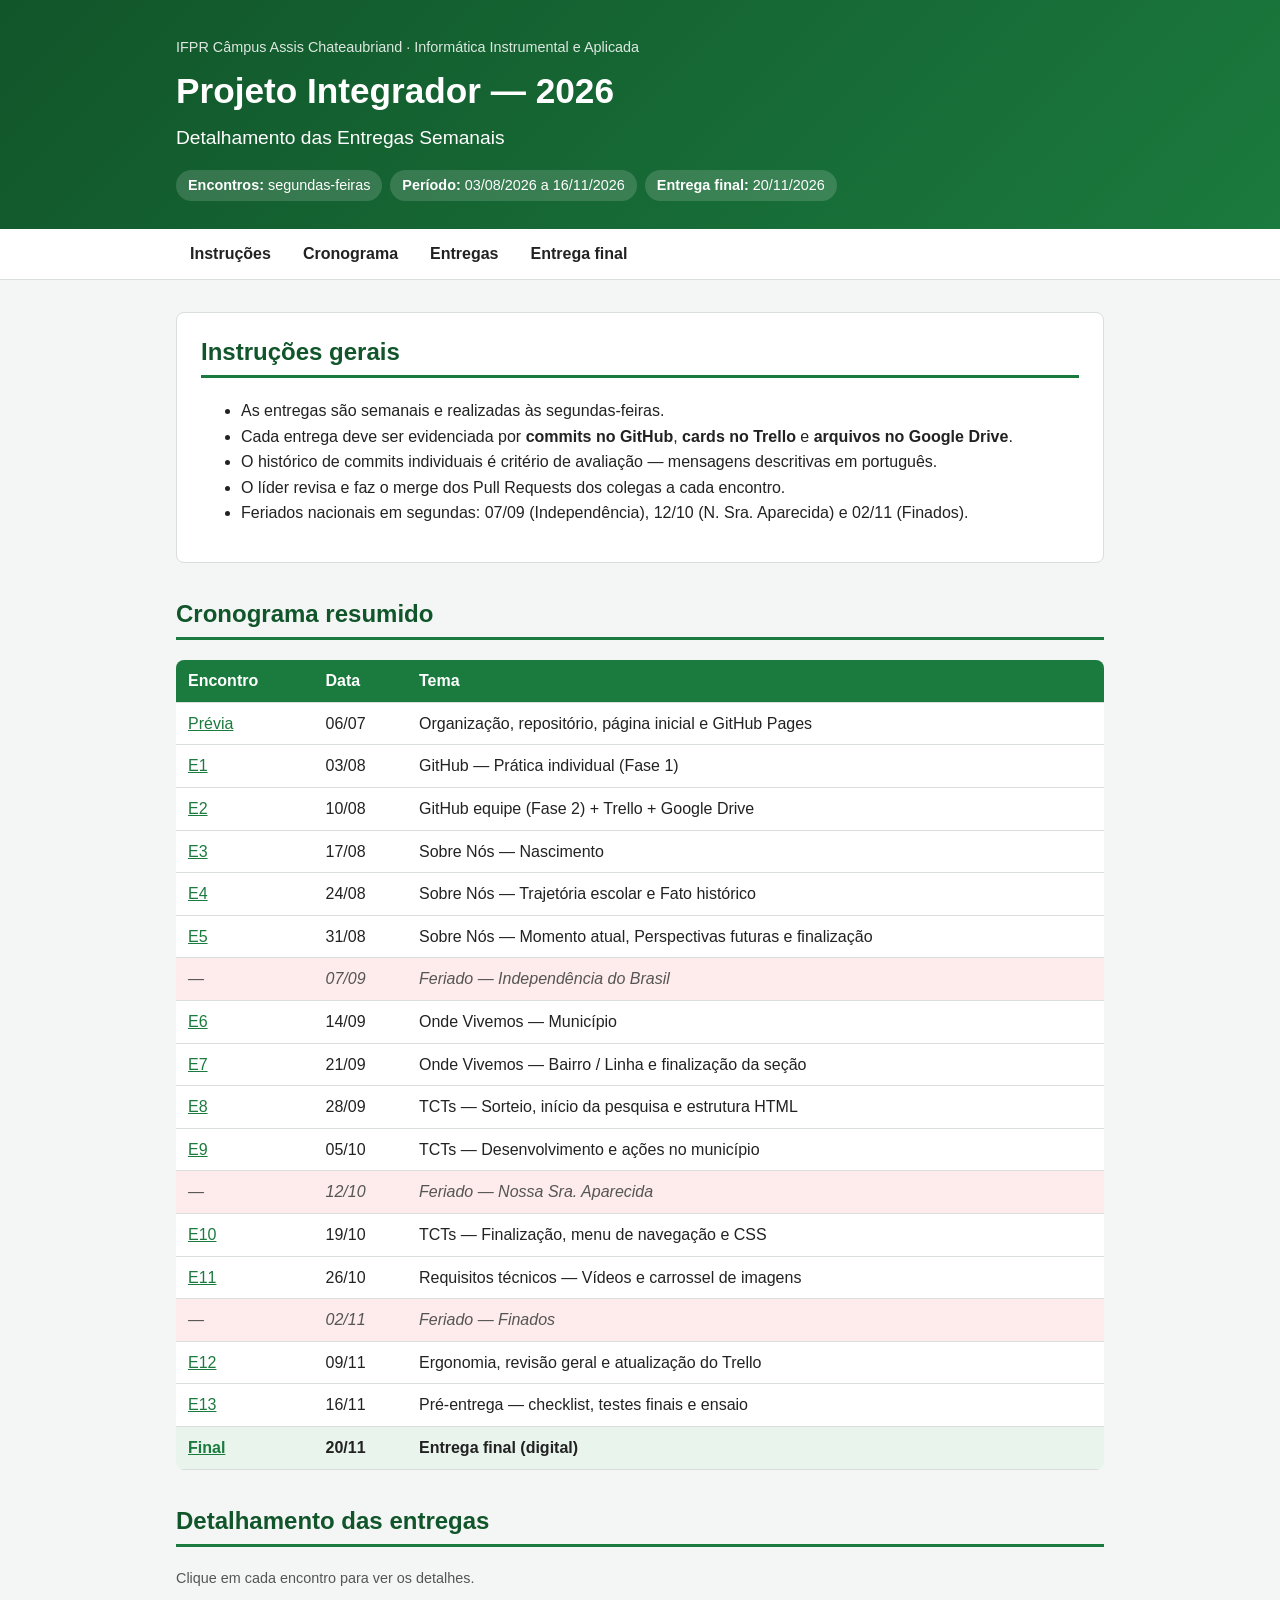
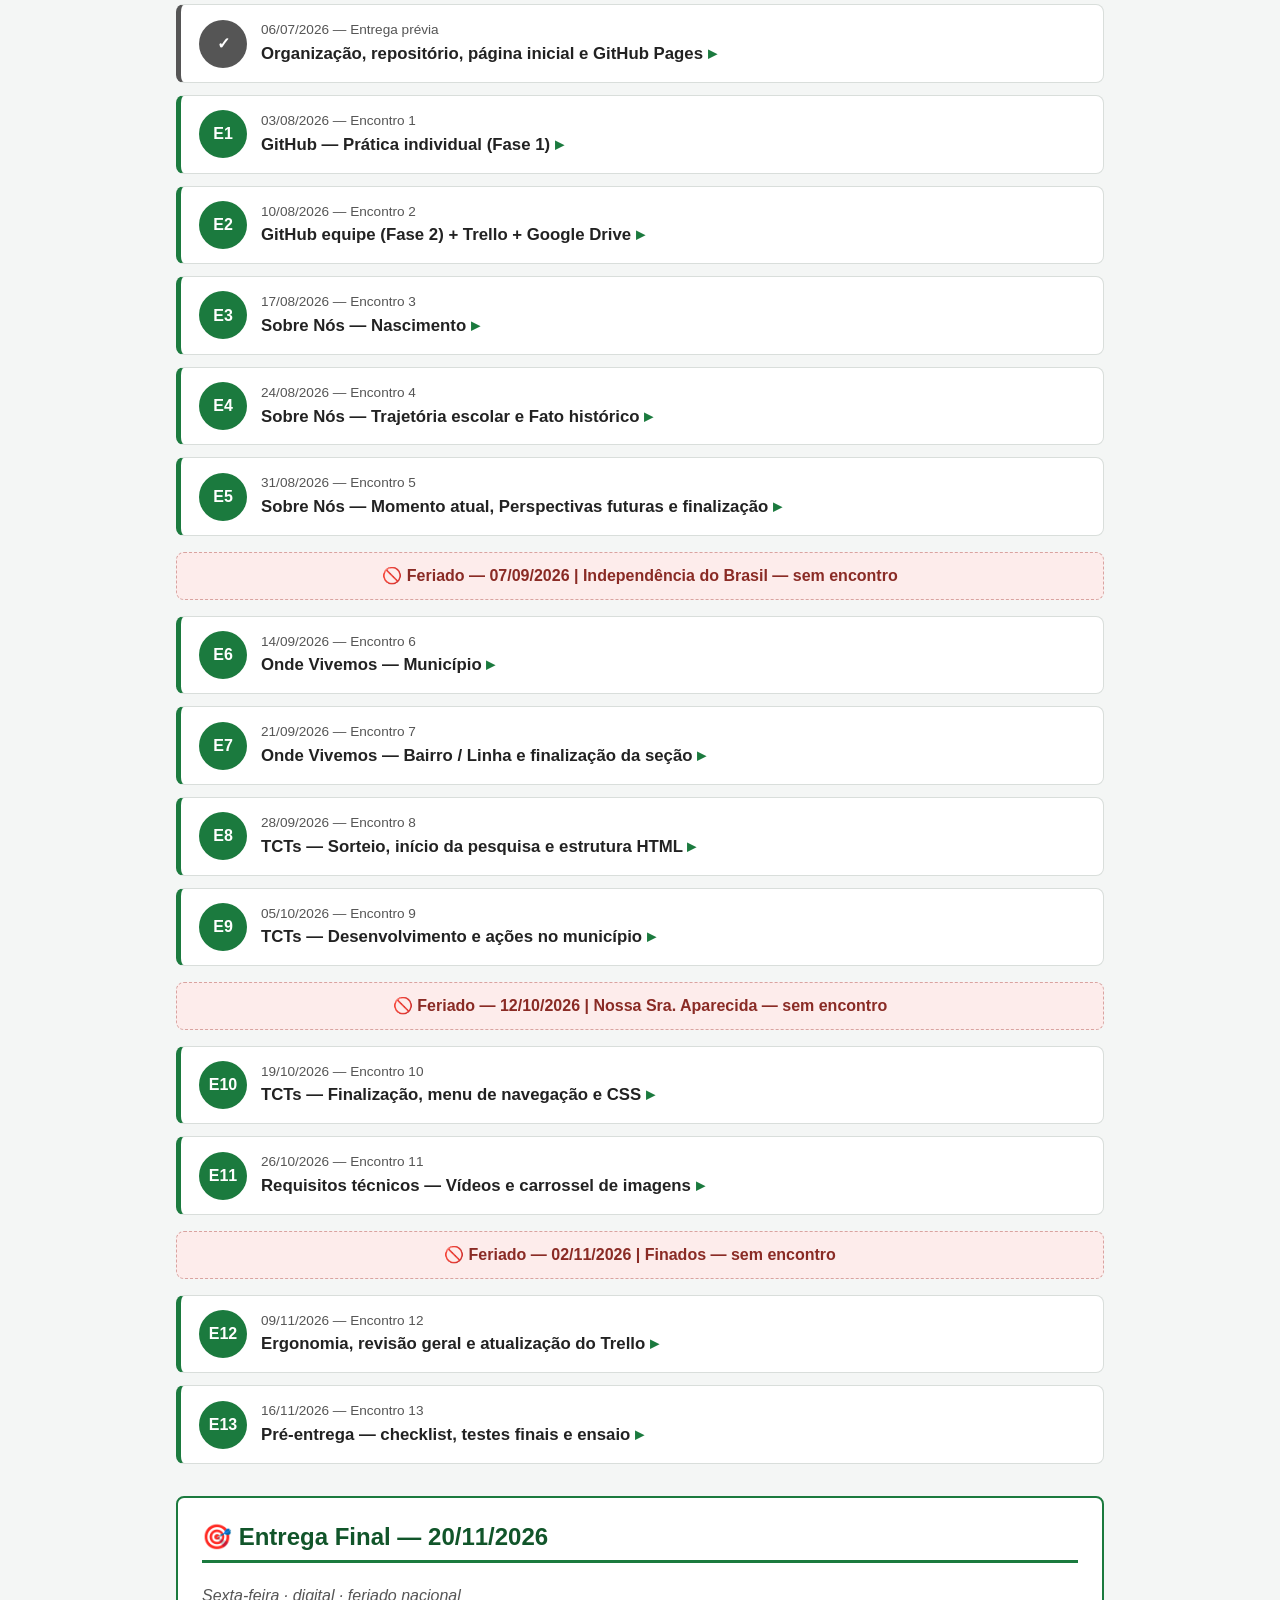
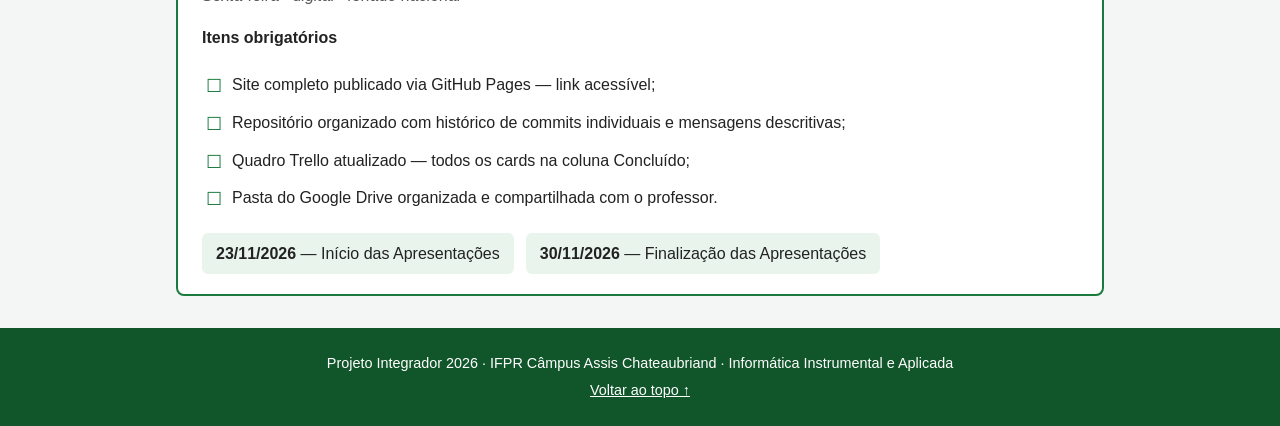
<file: Entregas/index.html>
<!DOCTYPE html>
<html lang="pt-BR">
<head>
  <meta charset="UTF-8">
  <meta name="viewport" content="width=device-width, initial-scale=1.0">
  <title>Projeto Integrador 2026 — Entregas Semanais</title>
  <link rel="stylesheet" href="style.css">
</head>
<body>

  <!-- Cabeçalho principal -->
  <header class="topo">
    <div class="container">
      <p class="instituicao">IFPR Câmpus Assis Chateaubriand · Informática Instrumental e Aplicada</p>
      <h1>Projeto Integrador — 2026</h1>
      <p class="subtitulo">Detalhamento das Entregas Semanais</p>
      <ul class="resumo">
        <li><strong>Encontros:</strong> segundas-feiras</li>
        <li><strong>Período:</strong> 03/08/2026 a 16/11/2026</li>
        <li><strong>Entrega final:</strong> 20/11/2026</li>
      </ul>
    </div>
  </header>

  <!-- Menu de navegação -->
  <nav class="menu">
    <div class="container">
      <a href="#instrucoes">Instruções</a>
      <a href="#cronograma">Cronograma</a>
      <a href="#entregas">Entregas</a>
      <a href="#final">Entrega final</a>
    </div>
  </nav>

  <main class="container">

    <!-- Instruções gerais -->
    <section id="instrucoes" class="caixa">
      <h2>Instruções gerais</h2>
      <ul>
        <li>As entregas são semanais e realizadas às segundas-feiras.</li>
        <li>Cada entrega deve ser evidenciada por <strong>commits no GitHub</strong>, <strong>cards no Trello</strong> e <strong>arquivos no Google Drive</strong>.</li>
        <li>O histórico de commits individuais é critério de avaliação — mensagens descritivas em português.</li>
        <li>O líder revisa e faz o merge dos Pull Requests dos colegas a cada encontro.</li>
        <li>Feriados nacionais em segundas: 07/09 (Independência), 12/10 (N. Sra. Aparecida) e 02/11 (Finados).</li>
      </ul>
    </section>

    <!-- Tabela-resumo do cronograma -->
    <section id="cronograma">
      <h2>Cronograma resumido</h2>
      <div class="tabela-rolagem">
        <table>
          <thead>
            <tr><th>Encontro</th><th>Data</th><th>Tema</th></tr>
          </thead>
          <tbody>
            <tr><td><a href="#e0">Prévia</a></td><td>06/07</td><td>Organização, repositório, página inicial e GitHub Pages</td></tr>
            <tr><td><a href="#e1">E1</a></td><td>03/08</td><td>GitHub — Prática individual (Fase 1)</td></tr>
            <tr><td><a href="#e2">E2</a></td><td>10/08</td><td>GitHub equipe (Fase 2) + Trello + Google Drive</td></tr>
            <tr><td><a href="#e3">E3</a></td><td>17/08</td><td>Sobre Nós — Nascimento</td></tr>
            <tr><td><a href="#e4">E4</a></td><td>24/08</td><td>Sobre Nós — Trajetória escolar e Fato histórico</td></tr>
            <tr><td><a href="#e5">E5</a></td><td>31/08</td><td>Sobre Nós — Momento atual, Perspectivas futuras e finalização</td></tr>
            <tr class="feriado"><td>—</td><td>07/09</td><td>Feriado — Independência do Brasil</td></tr>
            <tr><td><a href="#e6">E6</a></td><td>14/09</td><td>Onde Vivemos — Município</td></tr>
            <tr><td><a href="#e7">E7</a></td><td>21/09</td><td>Onde Vivemos — Bairro / Linha e finalização da seção</td></tr>
            <tr><td><a href="#e8">E8</a></td><td>28/09</td><td>TCTs — Sorteio, início da pesquisa e estrutura HTML</td></tr>
            <tr><td><a href="#e9">E9</a></td><td>05/10</td><td>TCTs — Desenvolvimento e ações no município</td></tr>
            <tr class="feriado"><td>—</td><td>12/10</td><td>Feriado — Nossa Sra. Aparecida</td></tr>
            <tr><td><a href="#e10">E10</a></td><td>19/10</td><td>TCTs — Finalização, menu de navegação e CSS</td></tr>
            <tr><td><a href="#e11">E11</a></td><td>26/10</td><td>Requisitos técnicos — Vídeos e carrossel de imagens</td></tr>
            <tr class="feriado"><td>—</td><td>02/11</td><td>Feriado — Finados</td></tr>
            <tr><td><a href="#e12">E12</a></td><td>09/11</td><td>Ergonomia, revisão geral e atualização do Trello</td></tr>
            <tr><td><a href="#e13">E13</a></td><td>16/11</td><td>Pré-entrega — checklist, testes finais e ensaio</td></tr>
            <tr class="destaque"><td><a href="#final">Final</a></td><td>20/11</td><td>Entrega final (digital)</td></tr>
          </tbody>
        </table>
      </div>
    </section>

    <!-- Detalhamento de cada entrega -->
    <section id="entregas">
      <h2>Detalhamento das entregas</h2>
      <p class="dica">Clique em cada encontro para ver os detalhes.</p>

      <!-- Entrega prévia -->
      <details id="e0" class="entrega previa">
        <summary>
          <span class="selo">✓</span>
          <span class="data">06/07/2026 — Entrega prévia</span>
          <span class="titulo">Organização, repositório, página inicial e GitHub Pages</span>
        </summary>
        <div class="conteudo">
          <p class="tipo"><strong>Tipo:</strong> Entrega realizada antes do início das aulas — referência de formato</p>
          <h3>Ações necessárias</h3>
          <ul>
            <li>Criar a organização, repositório, adicionar colaboradores e o professor;</li>
            <li>Criar página inicial base do grupo, com menus e páginas linkadas;</li>
            <li>Ativar a publicação do site do grupo — GitHub Pages;</li>
            <li>Enviar link de acesso à página.</li>
          </ul>
          <div class="colunas">
            <div class="papel lider">
              <h3>Atividades do líder</h3>
              <ul>
                <li>Organização e repositório do grupo — público;</li>
                <li>Adição dos colaboradores;</li>
                <li>Adição do e-mail rafael.ferques@ifpr.edu.br como membro;</li>
                <li>Criar página inicial base do grupo;</li>
                <li>Ativar a publicação do site do grupo — GitHub Pages;</li>
                <li>Revisão e merge: revisar o Pull Request dos colegas e aprovar.</li>
              </ul>
            </div>
            <div class="papel grupo">
              <h3>Atividades do grupo</h3>
              <ul>
                <li>Branch individual: cada membro cria sua própria branch;</li>
                <li>Arquivo pessoal: criar o arquivo HTML pessoal na branch individual — commits individuais;</li>
                <li>Pull Request: solicitar que seu código entre na main.</li>
              </ul>
            </div>
          </div>
          <p class="apos"><strong>Após finalizar:</strong> enviar o link de acesso à página publicada via GitHub Pages.</p>
        </div>
      </details>

      <!-- E1 -->
      <details id="e1" class="entrega">
        <summary>
          <span class="selo">E1</span>
          <span class="data">03/08/2026 — Encontro 1</span>
          <span class="titulo">GitHub — Prática individual (Fase 1)</span>
        </summary>
        <div class="conteudo">
          <p class="tipo"><strong>Tipo:</strong> Atividade individual — todos os integrantes realizam as mesmas etapas</p>
          <h3>Ações necessárias</h3>
          <ul>
            <li>Criar conta pessoal no GitHub com nome de usuário profissional;</li>
            <li>Criar repositório individual público chamado <code>meu-primeiro-site</code>;</li>
            <li>Criar o arquivo <code>index.html</code> com Hello World e o próprio nome;</li>
            <li>Ativar o GitHub Pages no repositório individual;</li>
            <li>Realizar pelo menos 3 commits com mensagens descritivas em português.</li>
          </ul>
          <div class="papel grupo">
            <h3>Atividades de todos os integrantes</h3>
            <ul>
              <li>Criar conta no GitHub e confirmar o e-mail de cadastro;</li>
              <li>Nome de usuário: escolher algo profissional — ex: <code>joao-silva</code>. Ele aparecerá no endereço do site;</li>
              <li>Criar repositório <code>meu-primeiro-site</code> como público, com README;</li>
              <li>Criar o arquivo <code>index.html</code> com o próprio nome no conteúdo;</li>
              <li>GitHub Pages: Settings → Pages → Deploy from branch → main → / (root) → Save;</li>
              <li>Realizar dois commits adicionais com mensagens descritivas;</li>
              <li>Verificar que o site está acessível pelo link gerado.</li>
            </ul>
          </div>
          <p class="apos"><strong>Após finalizar:</strong> enviar ao professor o link do GitHub Pages individual — formato: <code>usuario.github.io/meu-primeiro-site</code></p>
        </div>
      </details>

      <!-- E2 -->
      <details id="e2" class="entrega">
        <summary>
          <span class="selo">E2</span>
          <span class="data">10/08/2026 — Encontro 2</span>
          <span class="titulo">GitHub equipe (Fase 2) + Trello + Google Drive</span>
        </summary>
        <div class="conteudo">
          <p class="tipo"><strong>Tipo:</strong> Atividade coletiva — líder e integrantes com papéis distintos</p>
          <h3>Ações necessárias</h3>
          <ul>
            <li>Confirmar que organização, repositório do grupo e colaboradores estão corretos;</li>
            <li>Configurar o quadro Kanban no Trello com as 4 colunas obrigatórias;</li>
            <li>Criar e organizar a pasta do grupo no Google Drive;</li>
            <li>Cada integrante cria sua branch individual e realiza o primeiro commit;</li>
            <li>Abrir o primeiro Pull Request.</li>
          </ul>
          <div class="colunas">
            <div class="papel lider">
              <h3>Atividades do líder</h3>
              <ul>
                <li>Verificar que a organização e repositório do grupo estão públicos e acessíveis;</li>
                <li>Confirmar que todos os colaboradores e o professor foram adicionados;</li>
                <li>Trello: criar quadro Kanban com colunas Backlog, Em Progresso, Em Revisão e Concluído;</li>
                <li>Compartilhar o Trello e o Google Drive com todos e com o professor;</li>
                <li>Adicionar ao Trello os cards desta entrega com responsável, prazo e checklist;</li>
                <li>Revisão e merge: revisar os Pull Requests dos colegas e aprovar.</li>
              </ul>
            </div>
            <div class="papel grupo">
              <h3>Atividades do grupo</h3>
              <ul>
                <li>Branch individual: criar branch com o próprio nome a partir da main — ex: <code>joao-silva</code>;</li>
                <li>Arquivo HTML pessoal: criar arquivo <code>sobre-[nome].html</code> na branch individual com conteúdo inicial;</li>
                <li>Fazer commits com mensagens descritivas em português;</li>
                <li>Pull Request: abrir PR da branch individual para a main.</li>
              </ul>
            </div>
          </div>
          <p class="apos"><strong>Após finalizar:</strong> enviar ao professor: link do repositório no GitHub, link do quadro Trello e link da pasta no Google Drive.</p>
        </div>
      </details>

      <!-- E3 -->
      <details id="e3" class="entrega">
        <summary>
          <span class="selo">E3</span>
          <span class="data">17/08/2026 — Encontro 3</span>
          <span class="titulo">Sobre Nós — Nascimento</span>
        </summary>
        <div class="conteudo">
          <p class="tipo"><strong>Tipo:</strong> Responsabilidade individual — cada integrante produz e codifica o próprio conteúdo</p>
          <h3>Ações necessárias</h3>
          <ul>
            <li>Produzir o texto de nascimento na perspectiva de um familiar — narrador em primeira pessoa;</li>
            <li>Codificar o conteúdo em HTML na subseção individual dentro de Sobre Nós;</li>
            <li>Fazer commit na branch individual com mensagem descritiva;</li>
            <li>Abrir Pull Request para integração à main.</li>
          </ul>
          <div class="colunas">
            <div class="papel lider">
              <h3>Atividades do líder</h3>
              <ul>
                <li>Verificar que a estrutura HTML da seção Sobre Nós está criada na main;</li>
                <li>Adicionar card no Trello com responsáveis, prazo e checklist;</li>
                <li>Revisão e merge: revisar os Pull Requests dos colegas e aprovar.</li>
              </ul>
            </div>
            <div class="papel grupo">
              <h3>Atividades do grupo</h3>
              <ul>
                <li>Produção textual: escrever a história de nascimento na voz de um familiar — texto em primeira pessoa do narrador;</li>
                <li>Codificar o texto em HTML na própria seção dentro de Sobre Nós;</li>
                <li>Commit: <code>"Adiciona história de nascimento — [Seu Nome]"</code>;</li>
                <li>Mover o card do Trello para Em Revisão após abrir o PR.</li>
              </ul>
            </div>
          </div>
          <p class="apos"><strong>Após finalizar:</strong> avisar o líder via Trello que o PR está aberto para revisão.</p>
        </div>
      </details>

      <!-- E4 -->
      <details id="e4" class="entrega">
        <summary>
          <span class="selo">E4</span>
          <span class="data">24/08/2026 — Encontro 4</span>
          <span class="titulo">Sobre Nós — Trajetória escolar e Fato histórico</span>
        </summary>
        <div class="conteudo">
          <p class="tipo"><strong>Tipo:</strong> Responsabilidade individual — cada integrante produz e codifica o próprio conteúdo</p>
          <h3>Ações necessárias</h3>
          <ul>
            <li>Produzir a narrativa de trajetória escolar — início, desenvolvimento e situação atual;</li>
            <li>Pesquisar e contextualizar um fato histórico próximo à data de nascimento;</li>
            <li>Codificar ambos em HTML na branch individual;</li>
            <li>Commits e Pull Request.</li>
          </ul>
          <div class="colunas">
            <div class="papel lider">
              <h3>Atividades do líder</h3>
              <ul>
                <li>Atualizar os cards do Trello com os itens desta entrega;</li>
                <li>Verificar que os PRs de E3 foram mergeados antes desta entrega;</li>
                <li>Revisão e merge: revisar os Pull Requests dos colegas e aprovar.</li>
              </ul>
            </div>
            <div class="papel grupo">
              <h3>Atividades do grupo</h3>
              <ul>
                <li>Trajetória escolar: narrativa em formato de história — início, desenvolvimento e situação atual;</li>
                <li>Fato histórico: fato ocorrido na data de nascimento ou próximo, com contextualização;</li>
                <li>Commits: <code>"Adiciona trajetória escolar — [Nome]"</code> e <code>"Adiciona fato histórico — [Nome]"</code>.</li>
              </ul>
            </div>
          </div>
          <p class="apos"><strong>Após finalizar:</strong> mover os cards correspondentes no Trello para Em Revisão após abrir o PR.</p>
        </div>
      </details>

      <!-- E5 -->
      <details id="e5" class="entrega">
        <summary>
          <span class="selo">E5</span>
          <span class="data">31/08/2026 — Encontro 5</span>
          <span class="titulo">Sobre Nós — Momento atual, Perspectivas futuras e finalização</span>
        </summary>
        <div class="conteudo">
          <p class="tipo"><strong>Tipo:</strong> Responsabilidade individual + revisão coletiva da seção completa</p>
          <h3>Ações necessárias</h3>
          <ul>
            <li>Produzir texto sobre o momento atual na trajetória escolar;</li>
            <li>Produzir texto sobre perspectivas futuras — planos e expectativas em relação aos estudos;</li>
            <li>Codificar em HTML e integrar à seção;</li>
            <li>Verificar que a seção Sobre Nós está completa e visível no site publicado.</li>
          </ul>
          <div class="colunas">
            <div class="papel lider">
              <h3>Atividades do líder</h3>
              <ul>
                <li>Verificar que todos os PRs de Sobre Nós foram mergeados;</li>
                <li>Testar a seção no site publicado pelo link do GitHub Pages;</li>
                <li>Mover todos os cards de Sobre Nós para Concluído no Trello;</li>
                <li>Revisão e merge: revisar os Pull Requests dos colegas e aprovar.</li>
              </ul>
            </div>
            <div class="papel grupo">
              <h3>Atividades do grupo</h3>
              <ul>
                <li>Momento atual: perspectiva pessoal sobre a fase atual na trajetória escolar;</li>
                <li>Perspectivas futuras: reflexão sobre planos e expectativas em relação aos estudos;</li>
                <li>Revisar a seção Sobre Nós no site publicado e reportar ao líder qualquer inconsistência.</li>
              </ul>
            </div>
          </div>
          <p class="apos"><strong>Após finalizar:</strong> a seção Sobre Nós deve estar completa e acessível no site publicado — verificar pelo link do GitHub Pages.</p>
        </div>
      </details>

      <p class="aviso-feriado">🚫 Feriado — 07/09/2026 | Independência do Brasil — sem encontro</p>

      <!-- E6 -->
      <details id="e6" class="entrega">
        <summary>
          <span class="selo">E6</span>
          <span class="data">14/09/2026 — Encontro 6</span>
          <span class="titulo">Onde Vivemos — Município</span>
        </summary>
        <div class="conteudo">
          <p class="tipo"><strong>Tipo:</strong> Responsabilidade individual — cada integrante produz e codifica o próprio conteúdo</p>
          <h3>Ações necessárias</h3>
          <ul>
            <li>Pesquisar fatos históricos, geográficos, culturais ou curiosidades sobre o município de residência;</li>
            <li>Produzir o texto sobre o município;</li>
            <li>Codificar em HTML na seção Onde Vivemos;</li>
            <li>Commit e Pull Request.</li>
          </ul>
          <div class="colunas">
            <div class="papel lider">
              <h3>Atividades do líder</h3>
              <ul>
                <li>Verificar que a estrutura HTML da seção Onde Vivemos existe na main — criar se necessário;</li>
                <li>Adicionar card no Trello com responsáveis, prazo e checklist;</li>
                <li>Revisão e merge: revisar os Pull Requests dos colegas e aprovar.</li>
              </ul>
            </div>
            <div class="papel grupo">
              <h3>Atividades do grupo</h3>
              <ul>
                <li>Pesquisa: fatos históricos, geográficos, culturais ou curiosidades sobre o município de residência;</li>
                <li>Codificar em HTML na própria subseção dentro de Onde Vivemos;</li>
                <li>Commit: <code>"Adiciona conteúdo sobre município — [Nome]"</code>.</li>
              </ul>
            </div>
          </div>
          <p class="apos"><strong>Após finalizar:</strong> mover o card do Trello para Em Revisão após abrir o PR.</p>
        </div>
      </details>

      <!-- E7 -->
      <details id="e7" class="entrega">
        <summary>
          <span class="selo">E7</span>
          <span class="data">21/09/2026 — Encontro 7</span>
          <span class="titulo">Onde Vivemos — Bairro / Linha e finalização da seção</span>
        </summary>
        <div class="conteudo">
          <p class="tipo"><strong>Tipo:</strong> Responsabilidade individual + revisão coletiva da seção completa</p>
          <h3>Ações necessárias</h3>
          <ul>
            <li>Pesquisar características do bairro ou linha de residência — história e aspectos marcantes;</li>
            <li>Produzir o texto sobre o bairro / linha;</li>
            <li>Codificar em HTML e finalizar a seção Onde Vivemos completa;</li>
            <li>Commits e Pull Requests.</li>
          </ul>
          <div class="colunas">
            <div class="papel lider">
              <h3>Atividades do líder</h3>
              <ul>
                <li>Verificar que todos os PRs de Onde Vivemos — Município foram mergeados;</li>
                <li>Testar a seção no site publicado;</li>
                <li>Atualizar os cards do Trello;</li>
                <li>Revisão e merge: revisar os Pull Requests dos colegas e aprovar.</li>
              </ul>
            </div>
            <div class="papel grupo">
              <h3>Atividades do grupo</h3>
              <ul>
                <li>Pesquisa: características do bairro ou linha — história, aspectos marcantes e curiosidades;</li>
                <li>Commit: <code>"Adiciona conteúdo sobre bairro/linha — [Nome]"</code>;</li>
                <li>Revisar a seção Onde Vivemos completa no site publicado.</li>
              </ul>
            </div>
          </div>
          <p class="apos"><strong>Após finalizar:</strong> a seção Onde Vivemos deve estar completa e acessível no site publicado.</p>
        </div>
      </details>

      <!-- E8 -->
      <details id="e8" class="entrega">
        <summary>
          <span class="selo">E8</span>
          <span class="data">28/09/2026 — Encontro 8</span>
          <span class="titulo">TCTs — Sorteio, início da pesquisa e estrutura HTML</span>
        </summary>
        <div class="conteudo">
          <p class="tipo"><strong>Tipo:</strong> Responsabilidade coletiva — divisão de tarefas documentada no Trello</p>
          <h3>Ações necessárias</h3>
          <ul>
            <li>Realizar o sorteio da macro área temática dos TCTs;</li>
            <li>Registrar o tema e iniciar a pesquisa;</li>
            <li>Dividir as tarefas entre os integrantes no Trello;</li>
            <li>Criar a estrutura HTML base da seção TCTs;</li>
            <li>Commit inicial e Pull Request.</li>
          </ul>
          <div class="colunas">
            <div class="papel lider">
              <h3>Atividades do líder</h3>
              <ul>
                <li>Conduzir e registrar o resultado do sorteio — anotar no README do repositório;</li>
                <li>Criar card no Trello com o tema sorteado e a divisão das subtarefas;</li>
                <li>Criar a estrutura HTML base da seção TCTs na main;</li>
                <li>Revisão e merge: revisar os Pull Requests dos colegas e aprovar.</li>
              </ul>
            </div>
            <div class="papel grupo">
              <h3>Atividades do grupo</h3>
              <ul>
                <li>Participar do sorteio e registrar o tema;</li>
                <li>Pesquisa inicial: levantar conteúdo sobre a macro área sorteada;</li>
                <li>Cada integrante assume um subtema ou aspecto do TCT;</li>
                <li>Criar card próprio no Trello com checklist de itens e prazo;</li>
                <li>Commit inicial: <code>"Inicia seção TCT — [Nome]"</code>.</li>
              </ul>
            </div>
          </div>
          <p class="apos"><strong>Após finalizar:</strong> registrar no Trello o tema sorteado e a divisão de tarefas — quadro atualizado ao final do encontro.</p>
        </div>
      </details>

      <!-- E9 -->
      <details id="e9" class="entrega">
        <summary>
          <span class="selo">E9</span>
          <span class="data">05/10/2026 — Encontro 9</span>
          <span class="titulo">TCTs — Desenvolvimento e ações no município</span>
        </summary>
        <div class="conteudo">
          <p class="tipo"><strong>Tipo:</strong> Responsabilidade coletiva com autoria individual evidenciada nos commits</p>
          <h3>Ações necessárias</h3>
          <ul>
            <li>Desenvolver o conteúdo completo do subtema de cada integrante;</li>
            <li>Identificar e descrever ações ou atividades relacionadas ao TCT no município de residência;</li>
            <li>Codificar em HTML na branch individual;</li>
            <li>Commits e Pull Requests.</li>
          </ul>
          <div class="colunas">
            <div class="papel lider">
              <h3>Atividades do líder</h3>
              <ul>
                <li>Verificar coesão entre as partes do TCT produzidas por cada integrante;</li>
                <li>Atualizar os cards no Trello — mover para Em Progresso;</li>
                <li>Revisão e merge: revisar os Pull Requests dos colegas e aprovar.</li>
              </ul>
            </div>
            <div class="papel grupo">
              <h3>Atividades do grupo</h3>
              <ul>
                <li>Finalizar o texto do subtema individual do TCT;</li>
                <li>Ações no município: descrever pelo menos uma ação relacionada ao tema que ocorre no município;</li>
                <li>Commits: <code>"Desenvolve conteúdo TCT — [Nome]"</code> e <code>"Adiciona ações no município — [Nome]"</code>.</li>
              </ul>
            </div>
          </div>
          <p class="apos"><strong>Após finalizar:</strong> mover os cards do Trello para Em Revisão após abrir os PRs.</p>
        </div>
      </details>

      <p class="aviso-feriado">🚫 Feriado — 12/10/2026 | Nossa Sra. Aparecida — sem encontro</p>

      <!-- E10 -->
      <details id="e10" class="entrega">
        <summary>
          <span class="selo">E10</span>
          <span class="data">19/10/2026 — Encontro 10</span>
          <span class="titulo">TCTs — Finalização, menu de navegação e CSS</span>
        </summary>
        <div class="conteudo">
          <p class="tipo"><strong>Tipo:</strong> Responsabilidade coletiva + revisão técnica do site</p>
          <h3>Ações necessárias</h3>
          <ul>
            <li>Finalizar e revisar a seção TCTs completa;</li>
            <li>Verificar e aprimorar o menu de navegação entre todas as seções;</li>
            <li>Aplicar estilos CSS básicos — cores, tipografia e espaçamentos;</li>
            <li>Commits e Pull Requests.</li>
          </ul>
          <div class="colunas">
            <div class="papel lider">
              <h3>Atividades do líder</h3>
              <ul>
                <li>Verificar que todos os PRs de TCTs foram mergeados e a seção está completa;</li>
                <li>Criar ou aprimorar o arquivo CSS principal do projeto na main;</li>
                <li>Testar a navegação entre todos os menus no site publicado;</li>
                <li>Mover os cards de TCTs para Concluído no Trello;</li>
                <li>Revisão e merge: revisar os Pull Requests dos colegas e aprovar.</li>
              </ul>
            </div>
            <div class="papel grupo">
              <h3>Atividades do grupo</h3>
              <ul>
                <li>Verificar no site publicado se a própria parte dos TCTs está correta;</li>
                <li>Aplicar estilos CSS nas próprias seções na branch individual;</li>
                <li>Testar os links de navegação do menu;</li>
                <li>Commit: <code>"Aplica estilos CSS — [Nome]"</code>.</li>
              </ul>
            </div>
          </div>
          <p class="apos"><strong>Após finalizar:</strong> testar o site completo e confirmar que todos os menus funcionam e a seção TCTs está publicada.</p>
        </div>
      </details>

      <!-- E11 -->
      <details id="e11" class="entrega">
        <summary>
          <span class="selo">E11</span>
          <span class="data">26/10/2026 — Encontro 11</span>
          <span class="titulo">Requisitos técnicos — Vídeos e carrossel de imagens</span>
        </summary>
        <div class="conteudo">
          <p class="tipo"><strong>Tipo:</strong> Responsabilidade coletiva com autoria individual evidenciada nos commits</p>
          <h3>Ações necessárias</h3>
          <ul>
            <li>Selecionar e incorporar vídeos relacionados ao conteúdo de cada seção;</li>
            <li>Implementar o carrossel de imagens no site;</li>
            <li>Codificar em HTML e CSS na branch individual;</li>
            <li>Commits e Pull Requests.</li>
          </ul>
          <div class="colunas">
            <div class="papel lider">
              <h3>Atividades do líder</h3>
              <ul>
                <li>Definir o padrão de incorporação de vídeos — embed ou link externo;</li>
                <li>Criar ou adaptar a estrutura HTML do carrossel de imagens na main;</li>
                <li>Revisão e merge: revisar os Pull Requests dos colegas e aprovar.</li>
              </ul>
            </div>
            <div class="papel grupo">
              <h3>Atividades do grupo</h3>
              <ul>
                <li>Vídeos: incorporar pelo menos um vídeo relacionado ao conteúdo da própria seção;</li>
                <li>Carrossel: adicionar imagens referentes ao próprio conteúdo;</li>
                <li>Commit: <code>"Adiciona vídeo e imagens — [Nome]"</code>.</li>
              </ul>
            </div>
          </div>
          <p class="apos"><strong>Após finalizar:</strong> verificar no site publicado que os vídeos carregam e o carrossel funciona corretamente.</p>
        </div>
      </details>

      <p class="aviso-feriado">🚫 Feriado — 02/11/2026 | Finados — sem encontro</p>

      <!-- E12 -->
      <details id="e12" class="entrega">
        <summary>
          <span class="selo">E12</span>
          <span class="data">09/11/2026 — Encontro 12</span>
          <span class="titulo">Ergonomia, revisão geral e atualização do Trello</span>
        </summary>
        <div class="conteudo">
          <p class="tipo"><strong>Tipo:</strong> Revisão coletiva — líder coordena, todos corrigem</p>
          <h3>Ações necessárias</h3>
          <ul>
            <li>Revisar o layout, ergonomia e organização visual do site completo;</li>
            <li>Verificar legibilidade, hierarquia de informações e consistência visual;</li>
            <li>Corrigir erros de conteúdo, links quebrados e inconsistências;</li>
            <li>Atualizar o Trello com status final de todos os cards.</li>
          </ul>
          <div class="colunas">
            <div class="papel lider">
              <h3>Atividades do líder</h3>
              <ul>
                <li>Conduzir revisão geral do site — percorrer todas as seções;</li>
                <li>Listar no Trello as correções identificadas e distribuir entre os integrantes;</li>
                <li>Verificar que todos os cards do Trello refletem o estado real do projeto;</li>
                <li>Revisão e merge: revisar os Pull Requests de correção dos colegas e aprovar.</li>
              </ul>
            </div>
            <div class="papel grupo">
              <h3>Atividades do grupo</h3>
              <ul>
                <li>Revisar individualmente as próprias seções — textos, links, imagens, vídeos e estilos;</li>
                <li>Corrigir os erros identificados na branch individual;</li>
                <li>Commits: ex: <code>"Corrige layout da seção Sobre Nós — [Nome]"</code>;</li>
                <li>Verificar no site publicado se as correções foram aplicadas.</li>
              </ul>
            </div>
          </div>
          <p class="apos"><strong>Após finalizar:</strong> todos os cards do Trello devem estar atualizados — mover os concluídos para a coluna Concluído.</p>
        </div>
      </details>

      <!-- E13 -->
      <details id="e13" class="entrega">
        <summary>
          <span class="selo">E13</span>
          <span class="data">16/11/2026 — Encontro 13</span>
          <span class="titulo">Pré-entrega — checklist, testes finais e ensaio</span>
        </summary>
        <div class="conteudo">
          <p class="tipo"><strong>Tipo:</strong> Revisão coletiva + preparação para as apresentações</p>
          <h3>Ações necessárias</h3>
          <ul>
            <li>Preencher o checklist de entrega e corrigir pendências;</li>
            <li>Realizar testes finais no site publicado — links, menus, vídeos e carrossel;</li>
            <li>Confirmar que o Trello e o Google Drive estão organizados e compartilhados;</li>
            <li>Preparar e ensaiar o roteiro de apresentação.</li>
          </ul>
          <div class="colunas">
            <div class="papel lider">
              <h3>Atividades do líder</h3>
              <ul>
                <li>Coordenar o teste final completo do site — percorrer todas as seções e funcionalidades;</li>
                <li>Verificar que o GitHub Pages está ativo e o link está acessível;</li>
                <li>Confirmar que todos os cards do Trello estão na coluna Concluído;</li>
                <li>Verificar que a pasta do Google Drive está organizada e compartilhada com o professor;</li>
                <li>Coordenar a elaboração e o ensaio do roteiro de apresentação.</li>
              </ul>
            </div>
            <div class="papel grupo">
              <h3>Atividades do grupo</h3>
              <ul>
                <li>Verificar individualmente todas as seções de responsabilidade própria no site publicado;</li>
                <li>Confirmar que todos os commits, branches e PRs estão completos e mergeados;</li>
                <li>Roteiro: cada integrante prepara a apresentação da própria parte do site;</li>
                <li>Participar do ensaio da apresentação com o grupo.</li>
              </ul>
            </div>
          </div>
          <p class="apos"><strong>Após finalizar:</strong> confirmar ao professor que site, repositório, Trello e Google Drive estão prontos para a entrega final em 20/11/2026.</p>
        </div>
      </details>
    </section>

    <!-- Entrega final -->
    <section id="final" class="caixa final">
      <h2>🎯 Entrega Final — 20/11/2026</h2>
      <p class="tipo">Sexta-feira · digital · feriado nacional</p>
      <h3>Itens obrigatórios</h3>
      <ul class="checklist">
        <li>Site completo publicado via GitHub Pages — link acessível;</li>
        <li>Repositório organizado com histórico de commits individuais e mensagens descritivas;</li>
        <li>Quadro Trello atualizado — todos os cards na coluna Concluído;</li>
        <li>Pasta do Google Drive organizada e compartilhada com o professor.</li>
      </ul>
      <div class="apresentacoes">
        <p><strong>23/11/2026</strong> — Início das Apresentações</p>
        <p><strong>30/11/2026</strong> — Finalização das Apresentações</p>
      </div>
    </section>

  </main>

  <footer class="rodape">
    <p>Projeto Integrador 2026 · IFPR Câmpus Assis Chateaubriand · Informática Instrumental e Aplicada</p>
    <p><a href="#">Voltar ao topo ↑</a></p>
  </footer>

</body>
</html>
</file>
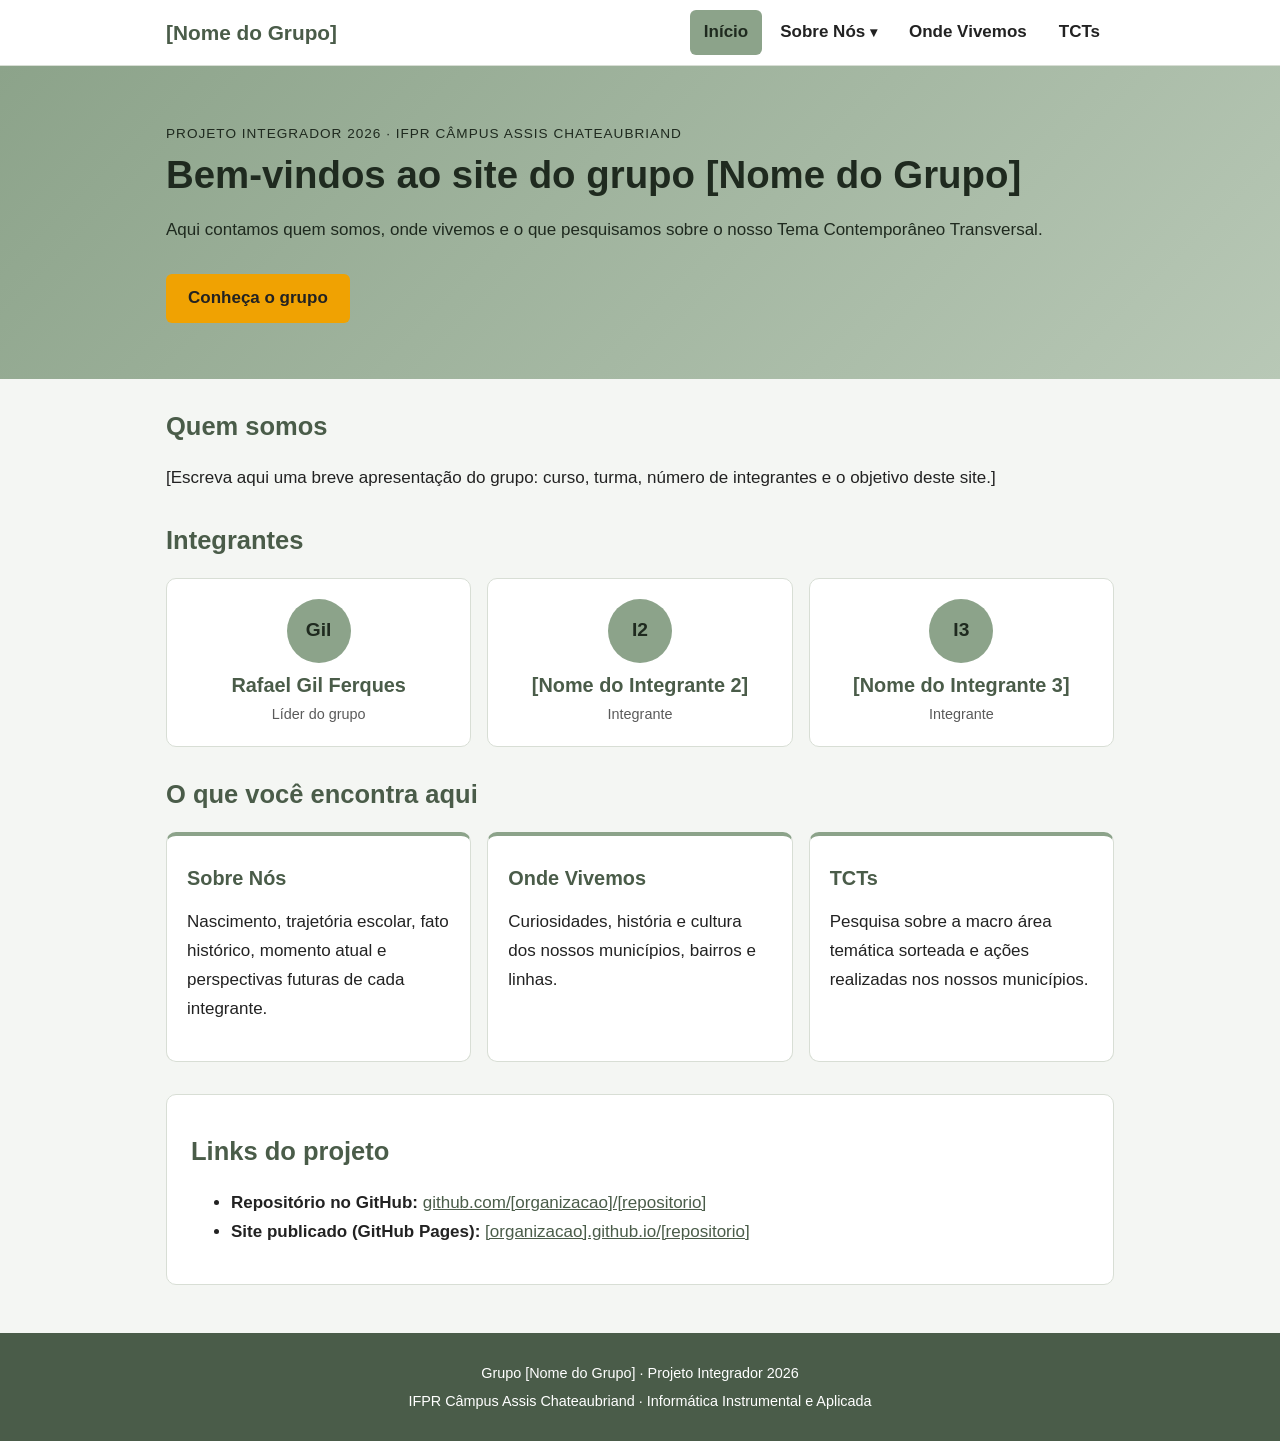
<file: site-modelo/index.html>
<!DOCTYPE html>
<html lang="pt-BR">
<head>
  <meta charset="UTF-8">
  <meta name="viewport" content="width=device-width, initial-scale=1.0">
  <title>Grupo [Nome do Grupo] — Projeto Integrador 2026</title>
  <link rel="stylesheet" href="css/style.css">
</head>
<body>

  <!-- Cabeçalho com menu de navegação (igual em todas as páginas) -->
  <header class="cabecalho">
    <div class="container cabecalho-conteudo">
      <a href="index.html" class="logo">[Nome do Grupo]</a>
      <nav class="menu">
        <a href="index.html" class="ativo">Início</a>
        <div class="dropdown">
          <a href="sobre-nos.html" aria-haspopup="true">Sobre Nós <span class="seta">▾</span></a>
          <!-- Subníveis: um link para cada integrante -->
          <div class="dropdown-conteudo">
            <a href="sobre-nos.html#integrante-1">Rafael Gil Ferques</a>
            <a href="sobre-nos.html#integrante-2">[Nome do Integrante 2]</a>
            <a href="sobre-nos.html#integrante-3">[Nome do Integrante 3]</a>
          </div>
        </div>
        <a href="onde-vivemos.html">Onde Vivemos</a>
        <a href="tcts.html">TCTs</a>
      </nav>
    </div>
  </header>

  <!-- Destaque principal da página inicial -->
  <section class="banner">
    <div class="container">
      <p class="sobretitulo">Projeto Integrador 2026 · IFPR Câmpus Assis Chateaubriand</p>
      <h1>Bem-vindos ao site do grupo [Nome do Grupo]</h1>
      <p>Aqui contamos quem somos, onde vivemos e o que pesquisamos sobre o nosso Tema Contemporâneo Transversal.</p>
      <a href="sobre-nos.html" class="botao">Conheça o grupo</a>
    </div>
  </section>

  <main class="container">

    <!-- Apresentação do grupo -->
    <section>
      <h2>Quem somos</h2>
      <p>
        [Escreva aqui uma breve apresentação do grupo: curso, turma, número de integrantes
        e o objetivo deste site.]
      </p>
    </section>

    <!-- Cartões dos integrantes, cada um levando à sua subseção em Sobre Nós -->
    <section>
      <h2>Integrantes</h2>
      <div class="cartoes">
        <a class="cartao" href="sobre-nos.html#integrante-1">
          <div class="avatar">Gil</div>
          <h3>Rafael Gil Ferques</h3>
          <p class="papel">Líder do grupo</p>
        </a>
        <a class="cartao" href="sobre-nos.html#integrante-2">
          <div class="avatar">I2</div>
          <h3>[Nome do Integrante 2]</h3>
          <p class="papel">Integrante</p>
        </a>
        <a class="cartao" href="sobre-nos.html#integrante-3">
          <div class="avatar">I3</div>
          <h3>[Nome do Integrante 3]</h3>
          <p class="papel">Integrante</p>
        </a>
      </div>
    </section>

    <!-- Atalhos para as seções do site -->
    <section>
      <h2>O que você encontra aqui</h2>
      <div class="cartoes">
        <a class="cartao secao" href="sobre-nos.html">
          <h3>Sobre Nós</h3>
          <p>Nascimento, trajetória escolar, fato histórico, momento atual e perspectivas futuras de cada integrante.</p>
        </a>
        <a class="cartao secao" href="onde-vivemos.html">
          <h3>Onde Vivemos</h3>
          <p>Curiosidades, história e cultura dos nossos municípios, bairros e linhas.</p>
        </a>
        <a class="cartao secao" href="tcts.html">
          <h3>TCTs</h3>
          <p>Pesquisa sobre a macro área temática sorteada e ações realizadas nos nossos municípios.</p>
        </a>
      </div>
    </section>

    <!-- Links do projeto -->
    <section class="caixa">
      <h2>Links do projeto</h2>
      <ul>
        <li><strong>Repositório no GitHub:</strong> <a href="https://github.com/[organizacao]/[repositorio]">github.com/[organizacao]/[repositorio]</a></li>
        <li><strong>Site publicado (GitHub Pages):</strong> <a href="https://[organizacao].github.io/[repositorio]">[organizacao].github.io/[repositorio]</a></li>
      </ul>
    </section>

  </main>

  <!-- Rodapé (igual em todas as páginas) -->
  <footer class="rodape">
    <p>Grupo [Nome do Grupo] · Projeto Integrador 2026</p>
    <p>IFPR Câmpus Assis Chateaubriand · Informática Instrumental e Aplicada</p>
  </footer>

</body>
</html>
</file>
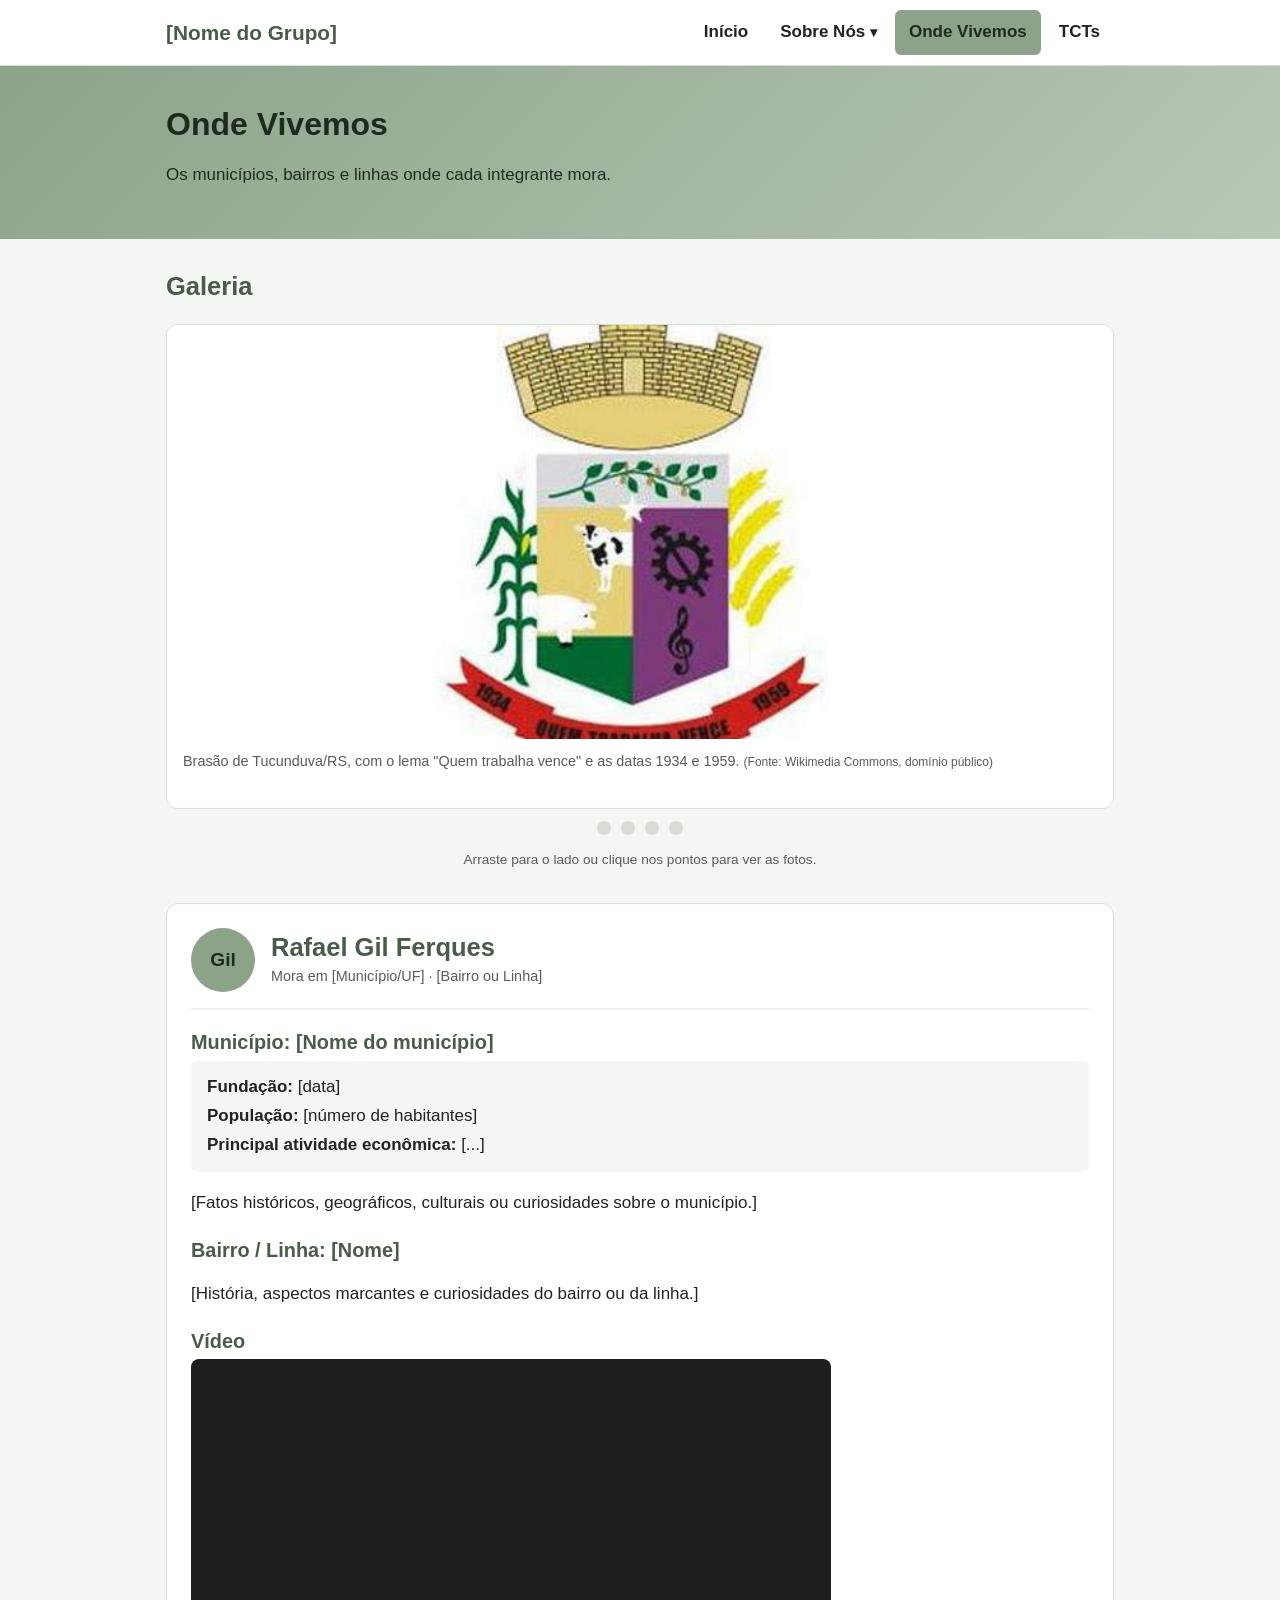
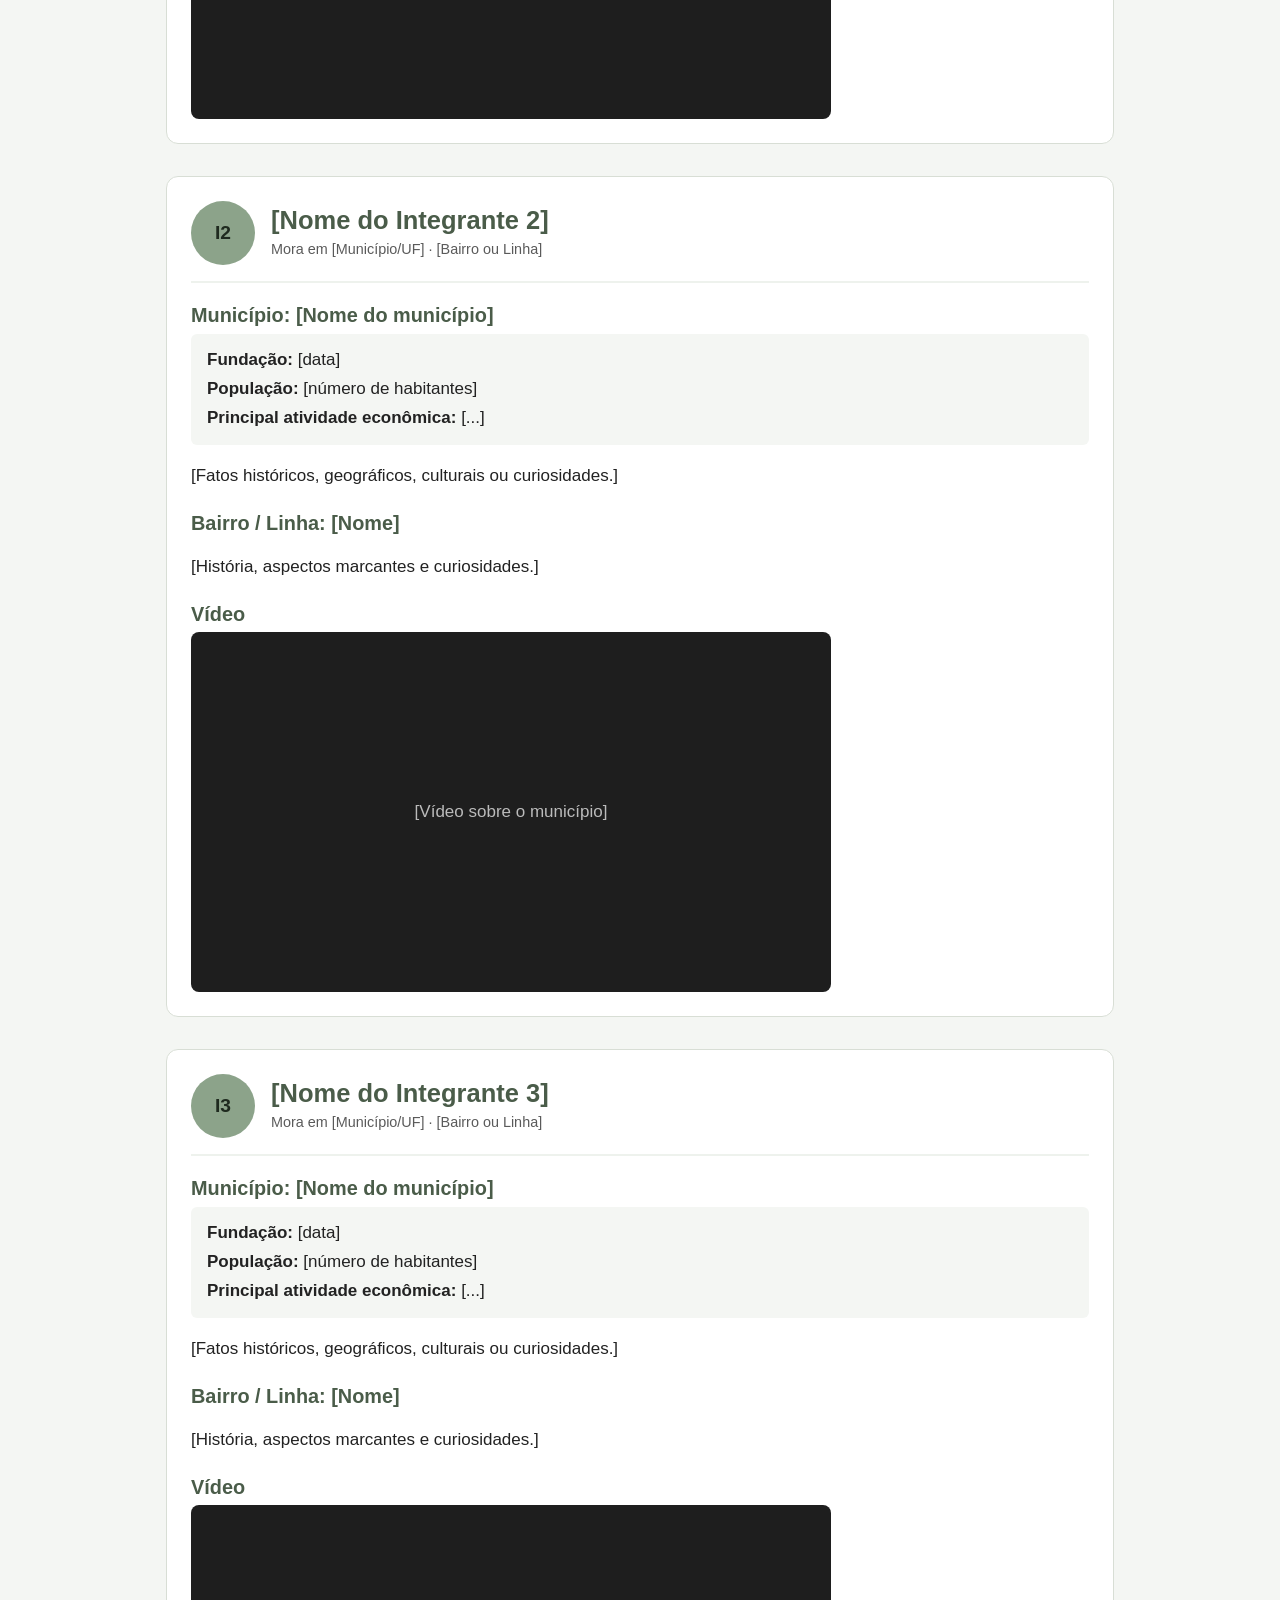
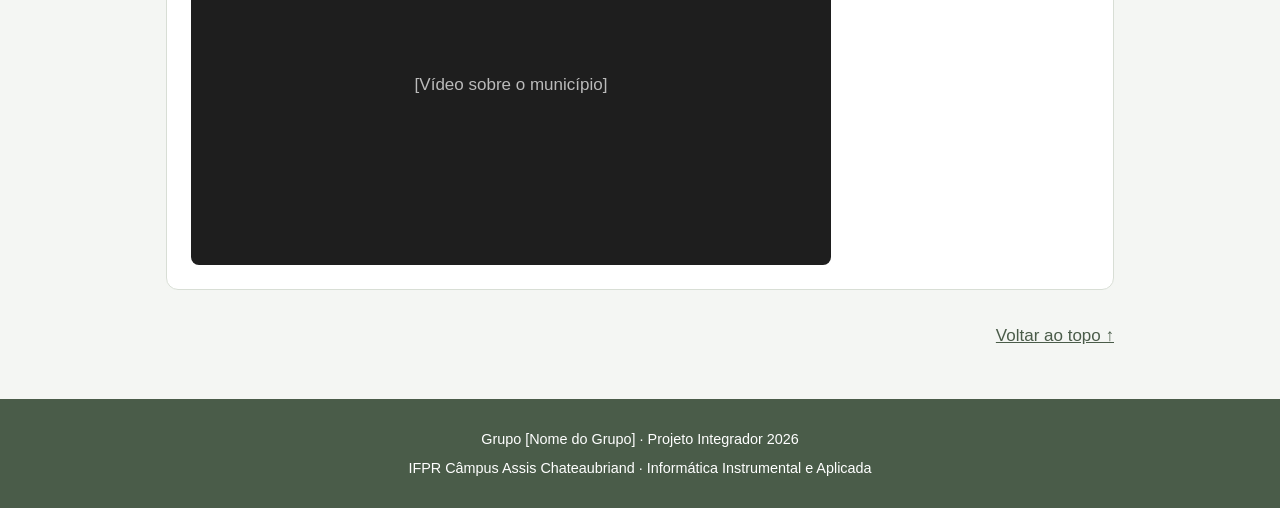
<file: site-modelo/onde-vivemos.html>
<!DOCTYPE html>
<html lang="pt-BR">
<head>
  <meta charset="UTF-8">
  <meta name="viewport" content="width=device-width, initial-scale=1.0">
  <title>Onde Vivemos — Grupo [Nome do Grupo]</title>
  <link rel="stylesheet" href="css/style.css">
</head>
<body>

  <header class="cabecalho">
    <div class="container cabecalho-conteudo">
      <a href="index.html" class="logo">[Nome do Grupo]</a>
      <nav class="menu">
        <a href="index.html">Início</a>
        <div class="dropdown">
          <a href="sobre-nos.html" aria-haspopup="true">Sobre Nós <span class="seta">▾</span></a>
          <!-- Subníveis: um link para cada integrante -->
          <div class="dropdown-conteudo">
            <a href="sobre-nos.html#integrante-1">Rafael Gil Ferques</a>
            <a href="sobre-nos.html#integrante-2">[Nome do Integrante 2]</a>
            <a href="sobre-nos.html#integrante-3">[Nome do Integrante 3]</a>
          </div>
        </div>
        <a href="onde-vivemos.html" class="ativo">Onde Vivemos</a>
        <a href="tcts.html">TCTs</a>
      </nav>
    </div>
  </header>

  <section class="banner pequeno">
    <div class="container">
      <h1>Onde Vivemos</h1>
      <p>Os municípios, bairros e linhas onde cada integrante mora.</p>
    </div>
  </section>

  <main class="container">

    <!-- E11: Carrossel de imagens (somente CSS, usando rolagem com "scroll-snap").
         Para usar fotos reais, troque cada <div class="foto-exemplo"> por:
         <img src="img/nome-da-foto.jpg" alt="Descrição da foto">
         e salve as imagens na pasta img/ do repositório. -->
    <section>
      <h2>Galeria</h2>
      <div class="carrossel">
        <figure id="foto-1" class="slide">
          <img class="inteira" src="img/brasao-tucunduva.png" alt="Brasão do município de Tucunduva">
          <figcaption>Brasão de Tucunduva/RS, com o lema "Quem trabalha vence" e as datas 1934 e 1959.
            <small>(Fonte: Wikimedia Commons, domínio público)</small></figcaption>
        </figure>
        <figure id="foto-2" class="slide">
          <img src="img/soja-porto-maua.jpg" alt="Lavoura de soja no noroeste gaúcho">
          <figcaption>Lavoura de soja no noroeste gaúcho, perto de Tucunduva. A agricultura mecanizada é a base da economia da região.
            <small>(Foto: Leandro Kibisz, CC BY-SA 4.0, Wikimedia Commons)</small></figcaption>
        </figure>
        <figure id="foto-3" class="slide">
          <img src="img/santa-rosa-centro.jpg" alt="Vista panorâmica do centro de Santa Rosa">
          <figcaption>Centro de Santa Rosa/RS, cidade-polo da região, da qual Tucunduva se emancipou.
            <small>(Foto: Loco085, CC BY-SA 3.0, Wikimedia Commons)</small></figcaption>
        </figure>
        <figure id="foto-4" class="slide">
          <img src="img/balsa-rio-uruguai.jpg" alt="Balsa atravessando o Rio Uruguai">
          <figcaption>Balsa no Rio Uruguai entre Porto Mauá (Brasil) e Alba Posse (Argentina), na fronteira próxima a Tucunduva.
            <small>(Foto: Geogast, CC BY-SA 3.0, Wikimedia Commons)</small></figcaption>
        </figure>
      </div>
      <!-- Pontos de navegação do carrossel -->
      <nav class="pontos">
        <a href="#foto-1" title="Foto 1"></a>
        <a href="#foto-2" title="Foto 2"></a>
        <a href="#foto-3" title="Foto 3"></a>
        <a href="#foto-4" title="Foto 4"></a>
      </nav>
      <p class="dica">Arraste para o lado ou clique nos pontos para ver as fotos.</p>
    </section>

    <!-- ===================== INTEGRANTE 1 ===================== -->
    <article id="integrante-1" class="integrante">
      <header class="integrante-topo">
        <div class="avatar">Gil</div>
        <div>
          <h2>Rafael Gil Ferques</h2>
          <p class="papel">Mora em [Município/UF] · [Bairro ou Linha]</p>
        </div>
      </header>

      <!-- E6: Município -->
      <section class="bloco">
        <h3>Município: [Nome do município]</h3>
        <ul class="ficha">
          <li><strong>Fundação:</strong> [data]</li>
          <li><strong>População:</strong> [número de habitantes]</li>
          <li><strong>Principal atividade econômica:</strong> [...]</li>
        </ul>
        <p>[Fatos históricos, geográficos, culturais ou curiosidades sobre o município.]</p>
      </section>

      <!-- E7: Bairro / Linha -->
      <section class="bloco">
        <h3>Bairro / Linha: [Nome]</h3>
        <p>[História, aspectos marcantes e curiosidades do bairro ou da linha.]</p>
      </section>

      <!-- E11: Vídeo -->
      <section class="bloco">
        <h3>Vídeo</h3>
        <div class="video">
          <!-- Vídeo do YouTube incorporado (Compartilhar → Incorporar) -->
          <iframe src="https://www.youtube.com/embed/3hrcTYytt-0"
                  title="Tucunduva RS: cidade natal da banda Os Atuais e Capital da Lavoura Mecanizada"
                  allowfullscreen></iframe>
        </div>
      </section>
    </article>

    <!-- ===================== INTEGRANTE 2 ===================== -->
    <article id="integrante-2" class="integrante">
      <header class="integrante-topo">
        <div class="avatar">I2</div>
        <div>
          <h2>[Nome do Integrante 2]</h2>
          <p class="papel">Mora em [Município/UF] · [Bairro ou Linha]</p>
        </div>
      </header>

      <section class="bloco">
        <h3>Município: [Nome do município]</h3>
        <ul class="ficha">
          <li><strong>Fundação:</strong> [data]</li>
          <li><strong>População:</strong> [número de habitantes]</li>
          <li><strong>Principal atividade econômica:</strong> [...]</li>
        </ul>
        <p>[Fatos históricos, geográficos, culturais ou curiosidades.]</p>
      </section>

      <section class="bloco">
        <h3>Bairro / Linha: [Nome]</h3>
        <p>[História, aspectos marcantes e curiosidades.]</p>
      </section>

      <section class="bloco">
        <h3>Vídeo</h3>
        <div class="video"><p>[Vídeo sobre o município]</p></div>
      </section>
    </article>

    <!-- ===================== INTEGRANTE 3 ===================== -->
    <article id="integrante-3" class="integrante">
      <header class="integrante-topo">
        <div class="avatar">I3</div>
        <div>
          <h2>[Nome do Integrante 3]</h2>
          <p class="papel">Mora em [Município/UF] · [Bairro ou Linha]</p>
        </div>
      </header>

      <section class="bloco">
        <h3>Município: [Nome do município]</h3>
        <ul class="ficha">
          <li><strong>Fundação:</strong> [data]</li>
          <li><strong>População:</strong> [número de habitantes]</li>
          <li><strong>Principal atividade econômica:</strong> [...]</li>
        </ul>
        <p>[Fatos históricos, geográficos, culturais ou curiosidades.]</p>
      </section>

      <section class="bloco">
        <h3>Bairro / Linha: [Nome]</h3>
        <p>[História, aspectos marcantes e curiosidades.]</p>
      </section>

      <section class="bloco">
        <h3>Vídeo</h3>
        <div class="video"><p>[Vídeo sobre o município]</p></div>
      </section>
    </article>

    <p class="voltar"><a href="#">Voltar ao topo ↑</a></p>
  </main>

  <footer class="rodape">
    <p>Grupo [Nome do Grupo] · Projeto Integrador 2026</p>
    <p>IFPR Câmpus Assis Chateaubriand · Informática Instrumental e Aplicada</p>
  </footer>

</body>
</html>
</file>
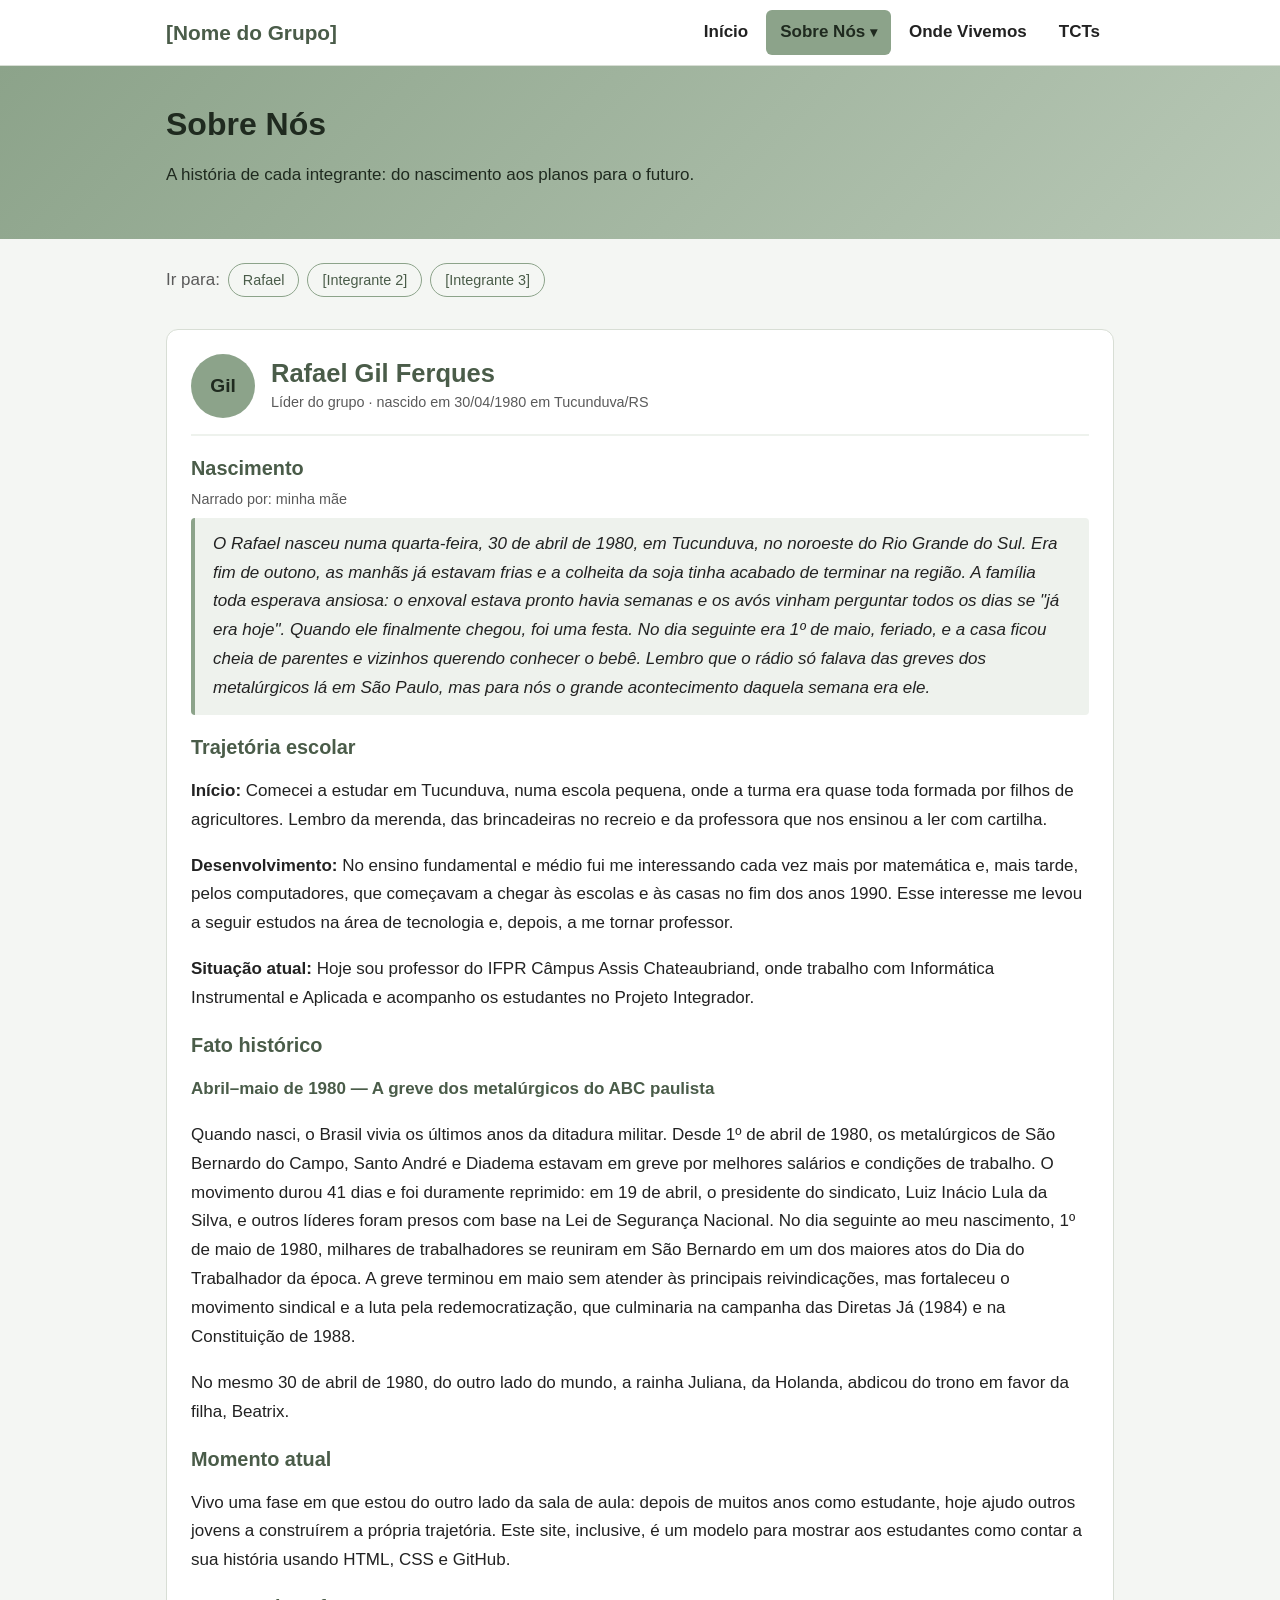
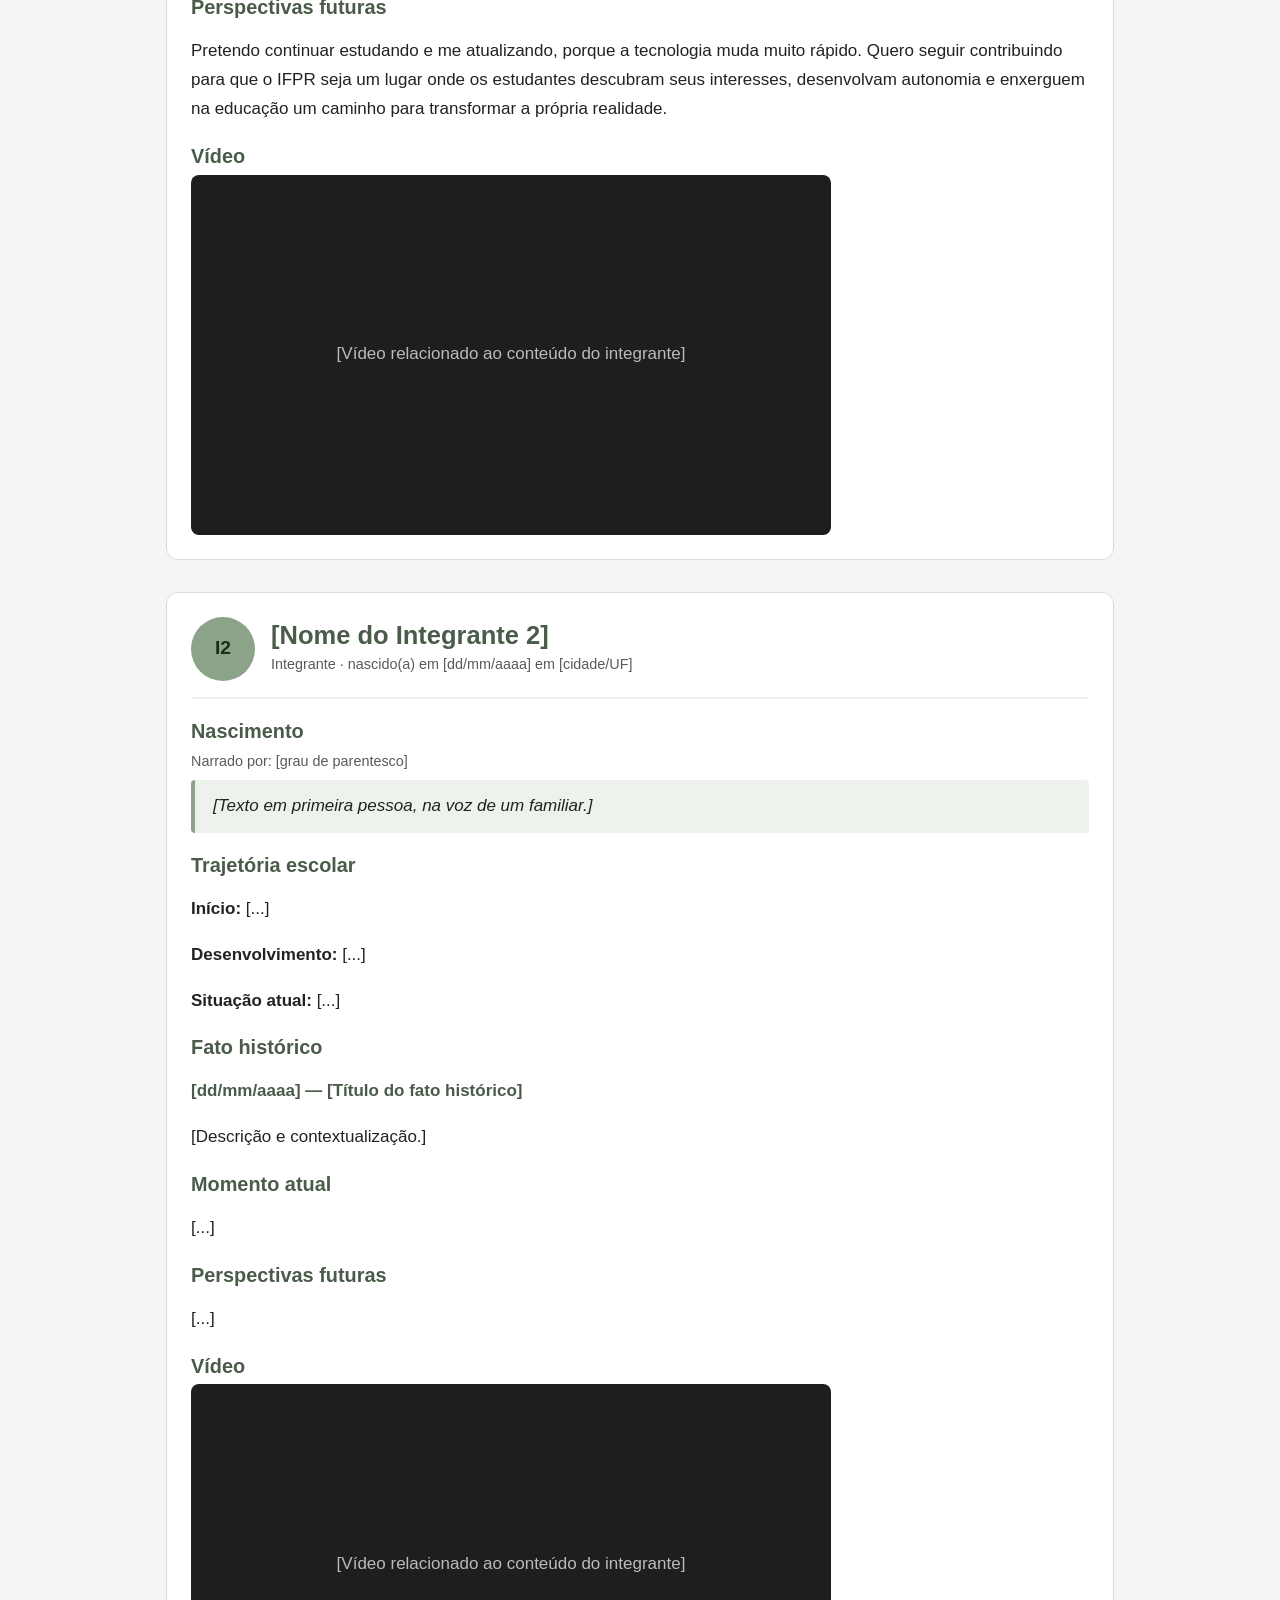
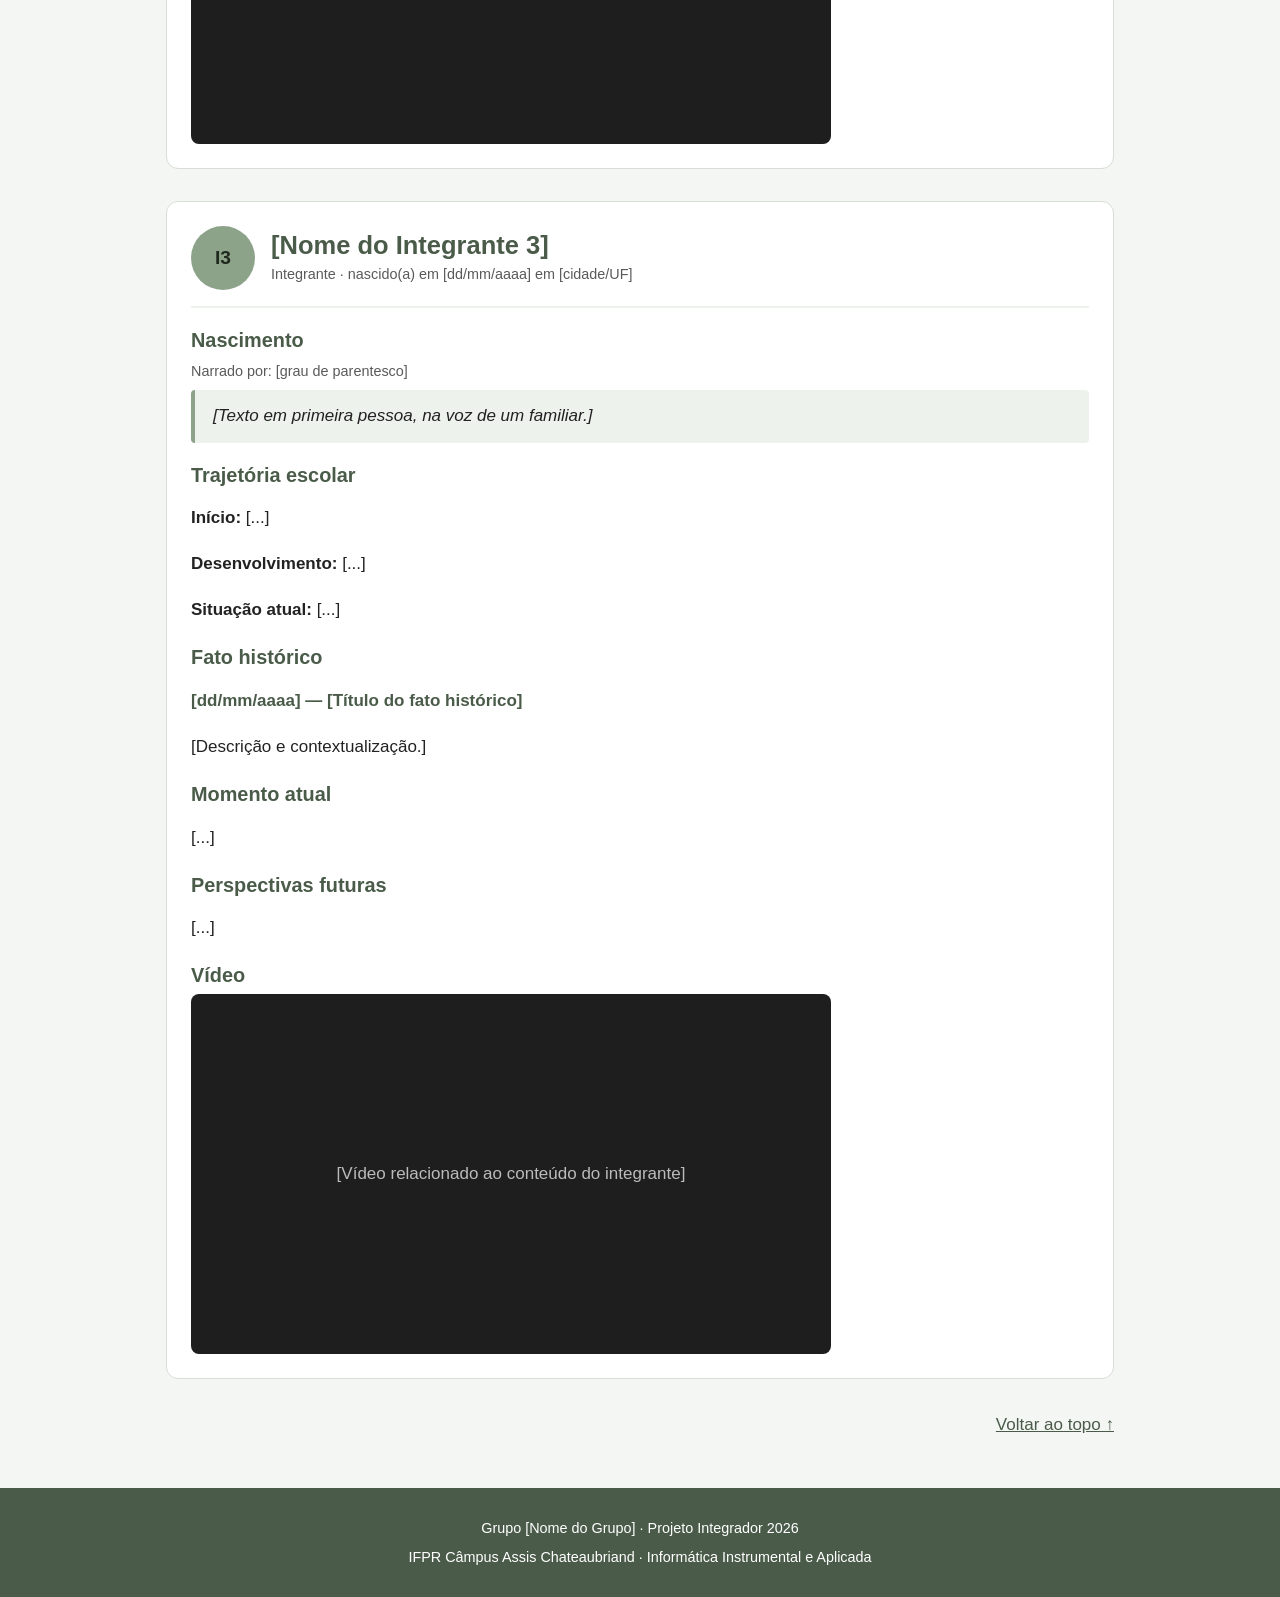
<file: site-modelo/sobre-nos.html>
<!DOCTYPE html>
<html lang="pt-BR">
<head>
  <meta charset="UTF-8">
  <meta name="viewport" content="width=device-width, initial-scale=1.0">
  <title>Sobre Nós — Grupo [Nome do Grupo]</title>
  <link rel="stylesheet" href="css/style.css">
</head>
<body>

  <header class="cabecalho">
    <div class="container cabecalho-conteudo">
      <a href="index.html" class="logo">[Nome do Grupo]</a>
      <nav class="menu">
        <a href="index.html">Início</a>
        <div class="dropdown">
          <a href="sobre-nos.html" class="ativo" aria-haspopup="true">Sobre Nós <span class="seta">▾</span></a>
          <!-- Subníveis: um link para cada integrante -->
          <div class="dropdown-conteudo">
            <a href="sobre-nos.html#integrante-1">Rafael Gil Ferques</a>
            <a href="sobre-nos.html#integrante-2">[Nome do Integrante 2]</a>
            <a href="sobre-nos.html#integrante-3">[Nome do Integrante 3]</a>
          </div>
        </div>
        <a href="onde-vivemos.html">Onde Vivemos</a>
        <a href="tcts.html">TCTs</a>
      </nav>
    </div>
  </header>

  <section class="banner pequeno">
    <div class="container">
      <h1>Sobre Nós</h1>
      <p>A história de cada integrante: do nascimento aos planos para o futuro.</p>
    </div>
  </section>

  <main class="container">

    <!-- Submenu: atalhos para cada integrante -->
    <nav class="submenu">
      <span>Ir para:</span>
      <a href="#integrante-1">Rafael</a>
      <a href="#integrante-2">[Integrante 2]</a>
      <a href="#integrante-3">[Integrante 3]</a>
    </nav>

    <!-- =========================================================
         INTEGRANTE 1
         Cada integrante edita SOMENTE a própria subseção,
         na sua branch individual, e abre Pull Request para a main.
         ========================================================= -->
    <article id="integrante-1" class="integrante">
      <header class="integrante-topo">
        <div class="avatar">Gil</div>
        <div>
          <h2>Rafael Gil Ferques</h2>
          <p class="papel">Líder do grupo · nascido em 30/04/1980 em Tucunduva/RS</p>
        </div>
      </header>

      <!-- E3: Nascimento -->
      <section class="bloco">
        <h3>Nascimento</h3>
        <p class="narrador">Narrado por: minha mãe</p>
        <blockquote>
          O Rafael nasceu numa quarta-feira, 30 de abril de 1980, em Tucunduva, no noroeste
          do Rio Grande do Sul. Era fim de outono, as manhãs já estavam frias e a colheita da
          soja tinha acabado de terminar na região. A família toda esperava ansiosa: o enxoval
          estava pronto havia semanas e os avós vinham perguntar todos os dias se "já era hoje".
          Quando ele finalmente chegou, foi uma festa. No dia seguinte era 1º de maio, feriado,
          e a casa ficou cheia de parentes e vizinhos querendo conhecer o bebê. Lembro que o
          rádio só falava das greves dos metalúrgicos lá em São Paulo, mas para nós o grande
          acontecimento daquela semana era ele.
        </blockquote>
      </section>

      <!-- E4: Trajetória escolar -->
      <section class="bloco">
        <h3>Trajetória escolar</h3>
        <p><strong>Início:</strong> Comecei a estudar em Tucunduva, numa escola pequena, onde
          a turma era quase toda formada por filhos de agricultores. Lembro da merenda, das
          brincadeiras no recreio e da professora que nos ensinou a ler com cartilha.</p>
        <p><strong>Desenvolvimento:</strong> No ensino fundamental e médio fui me interessando
          cada vez mais por matemática e, mais tarde, pelos computadores, que começavam a
          chegar às escolas e às casas no fim dos anos 1990. Esse interesse me levou a seguir
          estudos na área de tecnologia e, depois, a me tornar professor.</p>
        <p><strong>Situação atual:</strong> Hoje sou professor do IFPR Câmpus Assis
          Chateaubriand, onde trabalho com Informática Instrumental e Aplicada e acompanho
          os estudantes no Projeto Integrador.</p>
      </section>

      <!-- E4: Fato histórico -->
      <section class="bloco">
        <h3>Fato histórico</h3>
        <p class="destaque-data">Abril–maio de 1980 — A greve dos metalúrgicos do ABC paulista</p>
        <p>
          Quando nasci, o Brasil vivia os últimos anos da ditadura militar. Desde 1º de abril
          de 1980, os metalúrgicos de São Bernardo do Campo, Santo André e Diadema estavam em
          greve por melhores salários e condições de trabalho. O movimento durou 41 dias e foi
          duramente reprimido: em 19 de abril, o presidente do sindicato, Luiz Inácio Lula da
          Silva, e outros líderes foram presos com base na Lei de Segurança Nacional. No dia
          seguinte ao meu nascimento, 1º de maio de 1980, milhares de trabalhadores se reuniram
          em São Bernardo em um dos maiores atos do Dia do Trabalhador da época. A greve
          terminou em maio sem atender às principais reivindicações, mas fortaleceu o movimento
          sindical e a luta pela redemocratização, que culminaria na campanha das Diretas Já
          (1984) e na Constituição de 1988.
        </p>
        <p>
          No mesmo 30 de abril de 1980, do outro lado do mundo, a rainha Juliana, da Holanda,
          abdicou do trono em favor da filha, Beatrix.
        </p>
      </section>

      <!-- E5: Momento atual -->
      <section class="bloco">
        <h3>Momento atual</h3>
        <p>Vivo uma fase em que estou do outro lado da sala de aula: depois de muitos anos
          como estudante, hoje ajudo outros jovens a construírem a própria trajetória. Este
          site, inclusive, é um modelo para mostrar aos estudantes como contar a sua história
          usando HTML, CSS e GitHub.</p>
      </section>

      <!-- E5: Perspectivas futuras -->
      <section class="bloco">
        <h3>Perspectivas futuras</h3>
        <p>Pretendo continuar estudando e me atualizando, porque a tecnologia muda muito
          rápido. Quero seguir contribuindo para que o IFPR seja um lugar onde os estudantes
          descubram seus interesses, desenvolvam autonomia e enxerguem na educação um caminho
          para transformar a própria realidade.</p>
      </section>

      <!-- E11: Vídeo relacionado ao conteúdo -->
      <section class="bloco">
        <h3>Vídeo</h3>
        <div class="video">
          <!-- Substitua o parágrafo abaixo pelo código de incorporação do YouTube:
               YouTube → Compartilhar → Incorporar → copie o <iframe> e cole aqui. Exemplo:
               <iframe src="https://www.youtube.com/embed/CODIGO_DO_VIDEO"
                       title="Título do vídeo" allowfullscreen></iframe> -->
          <p>[Vídeo relacionado ao conteúdo do integrante]</p>
        </div>
      </section>
    </article>

    <!-- ===================== INTEGRANTE 2 ===================== -->
    <article id="integrante-2" class="integrante">
      <header class="integrante-topo">
        <div class="avatar">I2</div>
        <div>
          <h2>[Nome do Integrante 2]</h2>
          <p class="papel">Integrante · nascido(a) em [dd/mm/aaaa] em [cidade/UF]</p>
        </div>
      </header>

      <section class="bloco">
        <h3>Nascimento</h3>
        <p class="narrador">Narrado por: [grau de parentesco]</p>
        <blockquote>[Texto em primeira pessoa, na voz de um familiar.]</blockquote>
      </section>

      <section class="bloco">
        <h3>Trajetória escolar</h3>
        <p><strong>Início:</strong> [...]</p>
        <p><strong>Desenvolvimento:</strong> [...]</p>
        <p><strong>Situação atual:</strong> [...]</p>
      </section>

      <section class="bloco">
        <h3>Fato histórico</h3>
        <p class="destaque-data">[dd/mm/aaaa] — [Título do fato histórico]</p>
        <p>[Descrição e contextualização.]</p>
      </section>

      <section class="bloco">
        <h3>Momento atual</h3>
        <p>[...]</p>
      </section>

      <section class="bloco">
        <h3>Perspectivas futuras</h3>
        <p>[...]</p>
      </section>

      <section class="bloco">
        <h3>Vídeo</h3>
        <div class="video"><p>[Vídeo relacionado ao conteúdo do integrante]</p></div>
      </section>
    </article>

    <!-- ===================== INTEGRANTE 3 ===================== -->
    <article id="integrante-3" class="integrante">
      <header class="integrante-topo">
        <div class="avatar">I3</div>
        <div>
          <h2>[Nome do Integrante 3]</h2>
          <p class="papel">Integrante · nascido(a) em [dd/mm/aaaa] em [cidade/UF]</p>
        </div>
      </header>

      <section class="bloco">
        <h3>Nascimento</h3>
        <p class="narrador">Narrado por: [grau de parentesco]</p>
        <blockquote>[Texto em primeira pessoa, na voz de um familiar.]</blockquote>
      </section>

      <section class="bloco">
        <h3>Trajetória escolar</h3>
        <p><strong>Início:</strong> [...]</p>
        <p><strong>Desenvolvimento:</strong> [...]</p>
        <p><strong>Situação atual:</strong> [...]</p>
      </section>

      <section class="bloco">
        <h3>Fato histórico</h3>
        <p class="destaque-data">[dd/mm/aaaa] — [Título do fato histórico]</p>
        <p>[Descrição e contextualização.]</p>
      </section>

      <section class="bloco">
        <h3>Momento atual</h3>
        <p>[...]</p>
      </section>

      <section class="bloco">
        <h3>Perspectivas futuras</h3>
        <p>[...]</p>
      </section>

      <section class="bloco">
        <h3>Vídeo</h3>
        <div class="video"><p>[Vídeo relacionado ao conteúdo do integrante]</p></div>
      </section>
    </article>

    <p class="voltar"><a href="#">Voltar ao topo ↑</a></p>
  </main>

  <footer class="rodape">
    <p>Grupo [Nome do Grupo] · Projeto Integrador 2026</p>
    <p>IFPR Câmpus Assis Chateaubriand · Informática Instrumental e Aplicada</p>
  </footer>

</body>
</html>
</file>
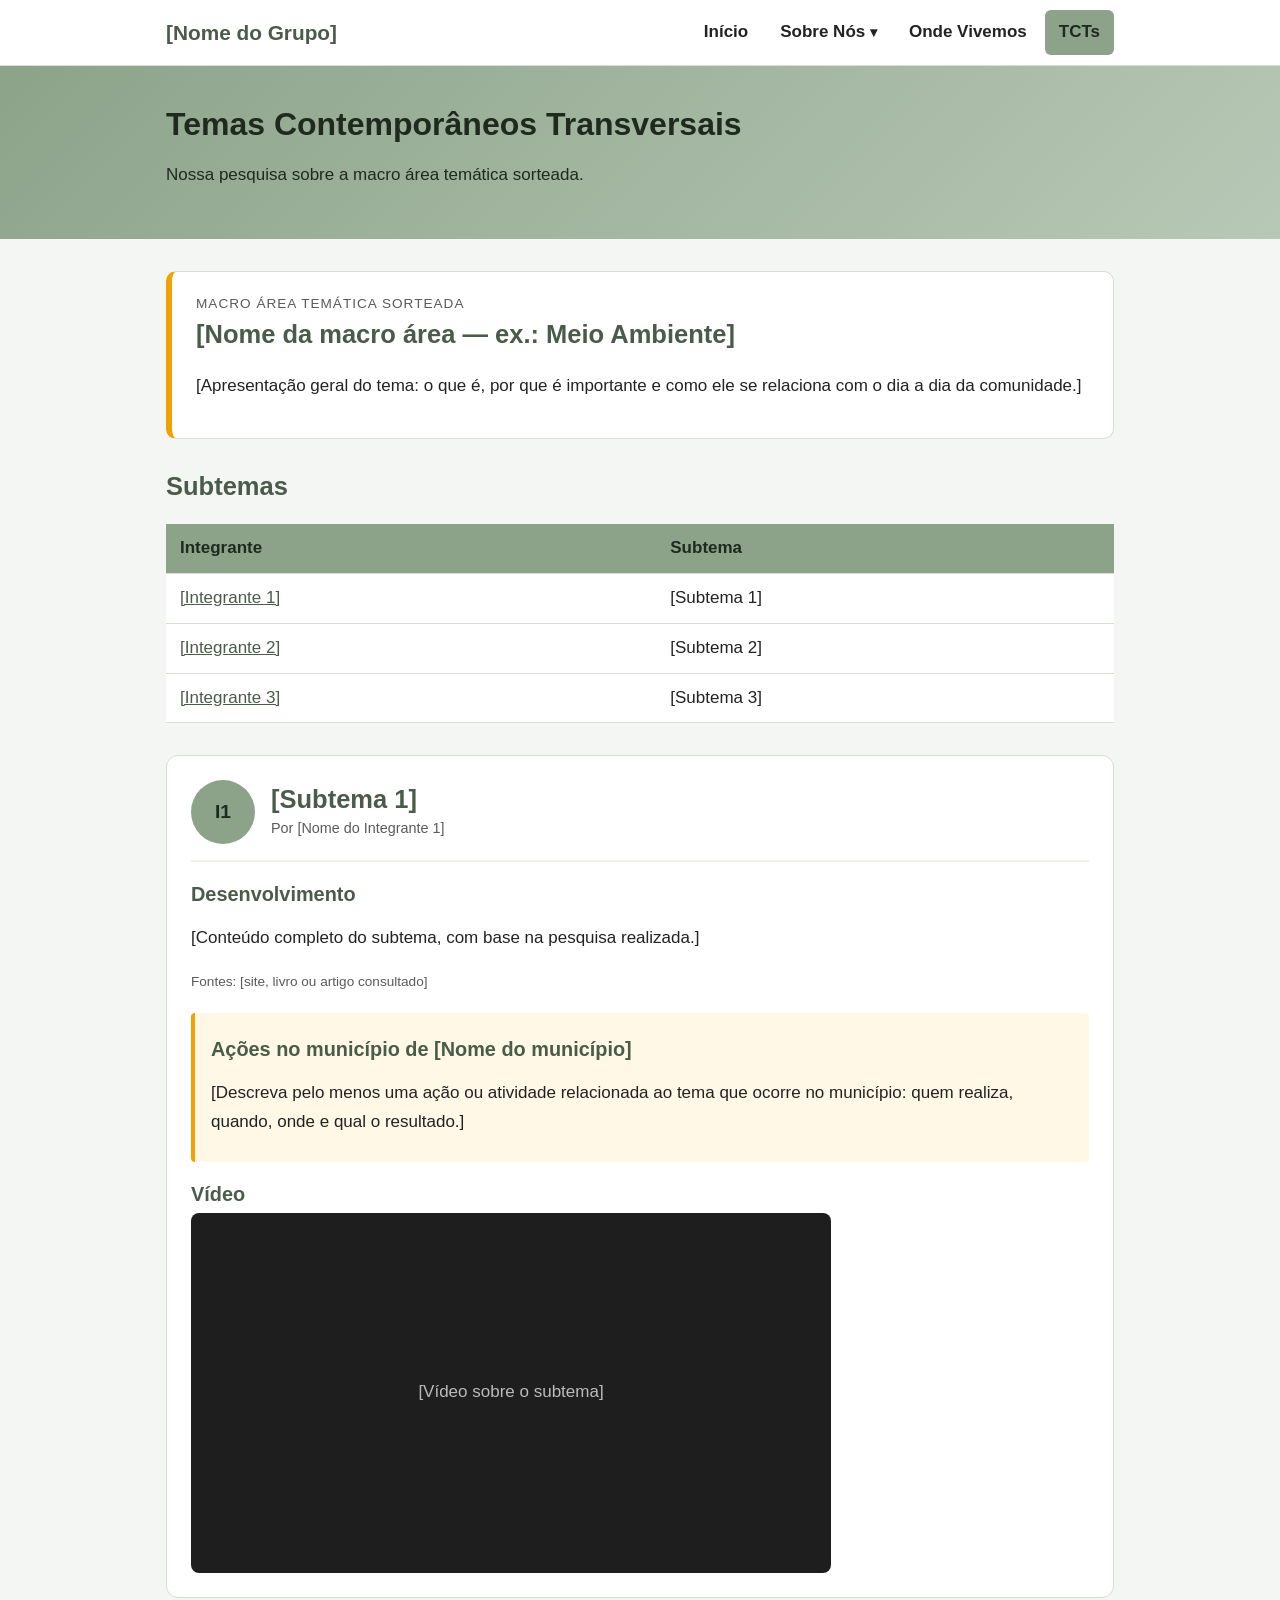
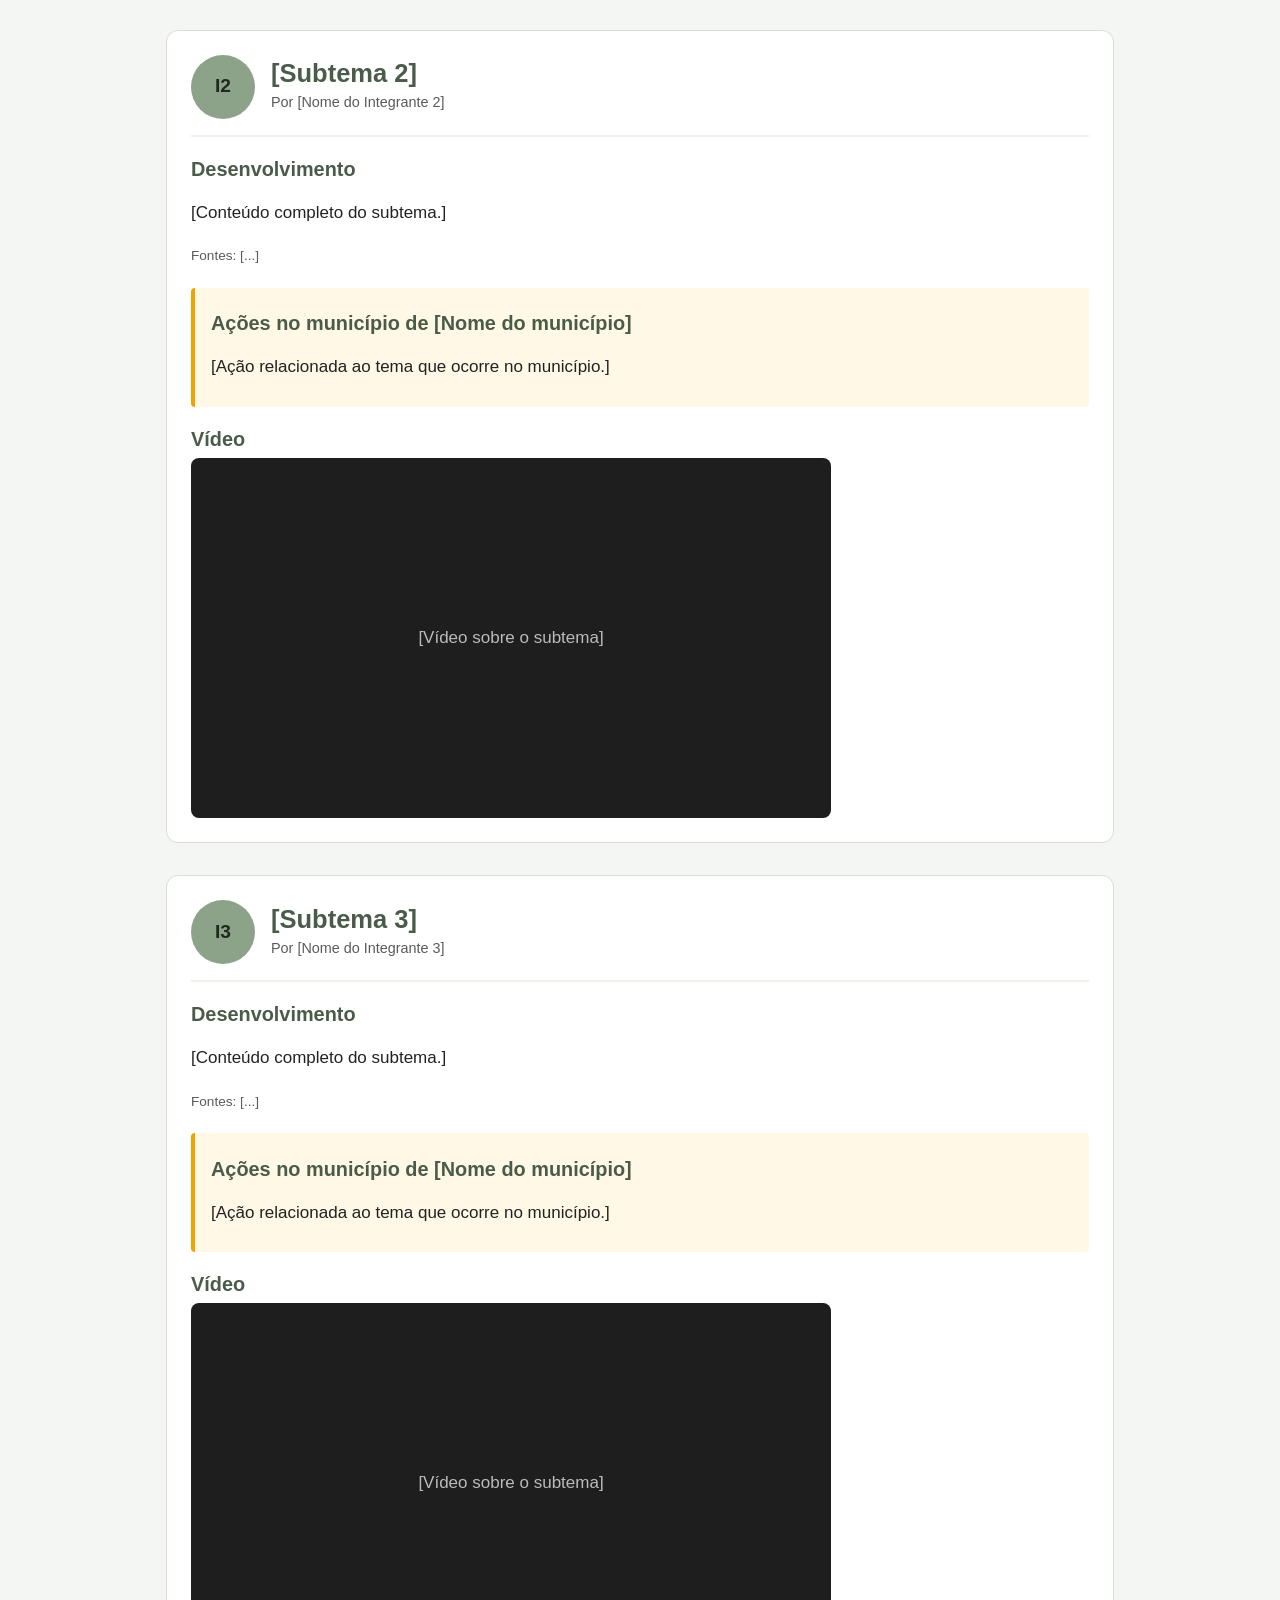
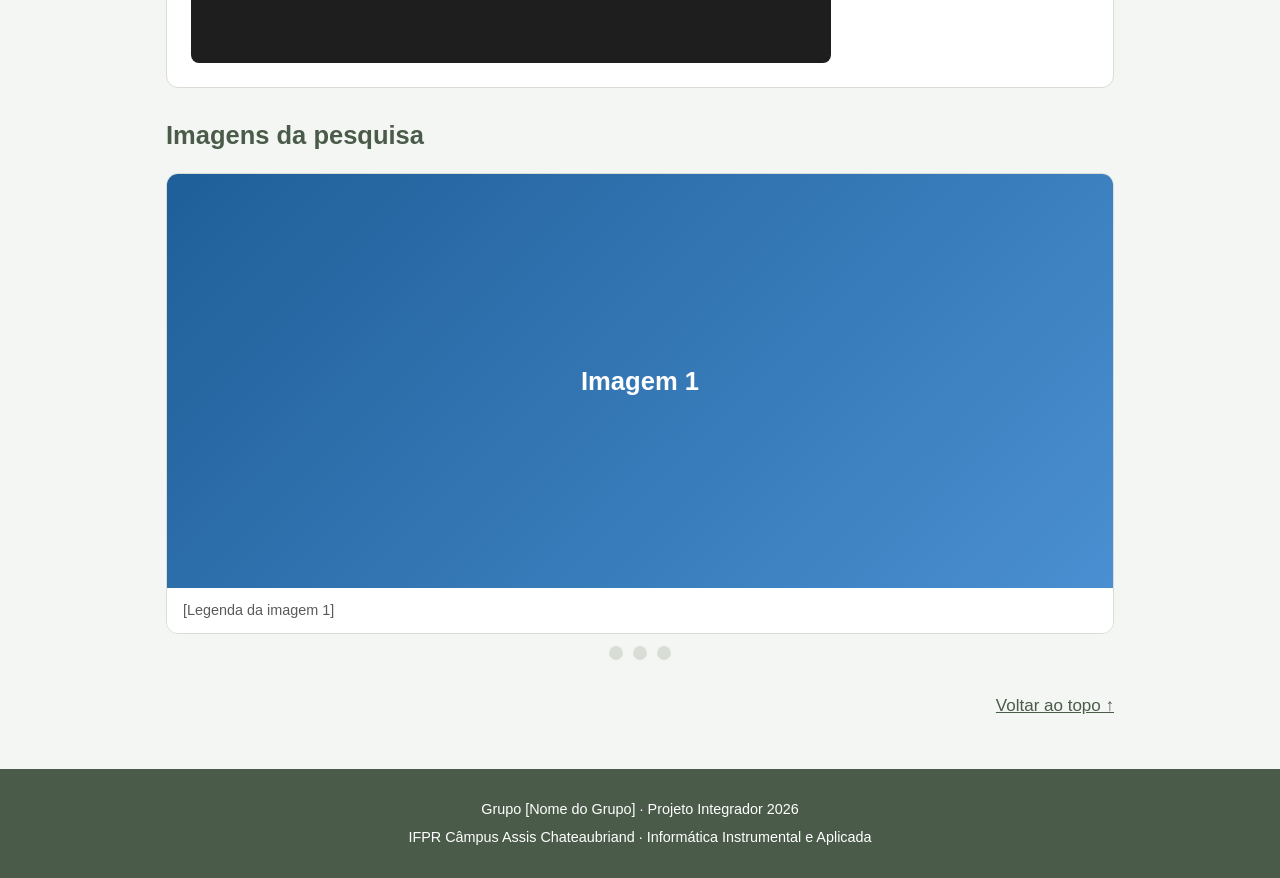
<file: site-modelo/tcts.html>
<!DOCTYPE html>
<html lang="pt-BR">
<head>
  <meta charset="UTF-8">
  <meta name="viewport" content="width=device-width, initial-scale=1.0">
  <title>TCTs — Grupo [Nome do Grupo]</title>
  <link rel="stylesheet" href="css/style.css">
</head>
<body>

  <header class="cabecalho">
    <div class="container cabecalho-conteudo">
      <a href="index.html" class="logo">[Nome do Grupo]</a>
      <nav class="menu">
        <a href="index.html">Início</a>
        <div class="dropdown">
          <a href="sobre-nos.html" aria-haspopup="true">Sobre Nós <span class="seta">▾</span></a>
          <!-- Subníveis: um link para cada integrante -->
          <div class="dropdown-conteudo">
            <a href="sobre-nos.html#integrante-1">Rafael Gil Ferques</a>
            <a href="sobre-nos.html#integrante-2">[Nome do Integrante 2]</a>
            <a href="sobre-nos.html#integrante-3">[Nome do Integrante 3]</a>
          </div>
        </div>
        <a href="onde-vivemos.html">Onde Vivemos</a>
        <a href="tcts.html" class="ativo">TCTs</a>
      </nav>
    </div>
  </header>

  <section class="banner pequeno">
    <div class="container">
      <h1>Temas Contemporâneos Transversais</h1>
      <p>Nossa pesquisa sobre a macro área temática sorteada.</p>
    </div>
  </section>

  <main class="container">

    <!-- E8: Tema sorteado (também registrar no README do repositório) -->
    <section class="caixa tema">
      <p class="sobretitulo">Macro área temática sorteada</p>
      <h2>[Nome da macro área — ex.: Meio Ambiente]</h2>
      <p>
        [Apresentação geral do tema: o que é, por que é importante e como ele se
        relaciona com o dia a dia da comunidade.]
      </p>
    </section>

    <!-- Divisão dos subtemas entre os integrantes -->
    <section>
      <h2>Subtemas</h2>
      <div class="tabela-rolagem">
        <table>
          <thead>
            <tr><th>Integrante</th><th>Subtema</th></tr>
          </thead>
          <tbody>
            <tr><td><a href="#subtema-1">[Integrante 1]</a></td><td>[Subtema 1]</td></tr>
            <tr><td><a href="#subtema-2">[Integrante 2]</a></td><td>[Subtema 2]</td></tr>
            <tr><td><a href="#subtema-3">[Integrante 3]</a></td><td>[Subtema 3]</td></tr>
          </tbody>
        </table>
      </div>
    </section>

    <!-- ===================== SUBTEMA 1 ===================== -->
    <article id="subtema-1" class="integrante">
      <header class="integrante-topo">
        <div class="avatar">I1</div>
        <div>
          <h2>[Subtema 1]</h2>
          <p class="papel">Por [Nome do Integrante 1]</p>
        </div>
      </header>

      <!-- E9: Desenvolvimento do conteúdo -->
      <section class="bloco">
        <h3>Desenvolvimento</h3>
        <p>[Conteúdo completo do subtema, com base na pesquisa realizada.]</p>
        <p class="fonte">Fontes: [site, livro ou artigo consultado]</p>
      </section>

      <!-- E9: Ações no município -->
      <section class="bloco acao">
        <h3>Ações no município de [Nome do município]</h3>
        <p>[Descreva pelo menos uma ação ou atividade relacionada ao tema que ocorre no município: quem realiza, quando, onde e qual o resultado.]</p>
      </section>

      <!-- E11: Vídeo -->
      <section class="bloco">
        <h3>Vídeo</h3>
        <div class="video">
          <!-- Cole aqui o <iframe> do YouTube sobre o subtema -->
          <p>[Vídeo sobre o subtema]</p>
        </div>
      </section>
    </article>

    <!-- ===================== SUBTEMA 2 ===================== -->
    <article id="subtema-2" class="integrante">
      <header class="integrante-topo">
        <div class="avatar">I2</div>
        <div>
          <h2>[Subtema 2]</h2>
          <p class="papel">Por [Nome do Integrante 2]</p>
        </div>
      </header>

      <section class="bloco">
        <h3>Desenvolvimento</h3>
        <p>[Conteúdo completo do subtema.]</p>
        <p class="fonte">Fontes: [...]</p>
      </section>

      <section class="bloco acao">
        <h3>Ações no município de [Nome do município]</h3>
        <p>[Ação relacionada ao tema que ocorre no município.]</p>
      </section>

      <section class="bloco">
        <h3>Vídeo</h3>
        <div class="video"><p>[Vídeo sobre o subtema]</p></div>
      </section>
    </article>

    <!-- ===================== SUBTEMA 3 ===================== -->
    <article id="subtema-3" class="integrante">
      <header class="integrante-topo">
        <div class="avatar">I3</div>
        <div>
          <h2>[Subtema 3]</h2>
          <p class="papel">Por [Nome do Integrante 3]</p>
        </div>
      </header>

      <section class="bloco">
        <h3>Desenvolvimento</h3>
        <p>[Conteúdo completo do subtema.]</p>
        <p class="fonte">Fontes: [...]</p>
      </section>

      <section class="bloco acao">
        <h3>Ações no município de [Nome do município]</h3>
        <p>[Ação relacionada ao tema que ocorre no município.]</p>
      </section>

      <section class="bloco">
        <h3>Vídeo</h3>
        <div class="video"><p>[Vídeo sobre o subtema]</p></div>
      </section>
    </article>

    <!-- E11: Carrossel de imagens do TCT -->
    <section>
      <h2>Imagens da pesquisa</h2>
      <div class="carrossel">
        <figure id="tct-1" class="slide">
          <div class="foto-exemplo cor-2">Imagem 1</div>
          <figcaption>[Legenda da imagem 1]</figcaption>
        </figure>
        <figure id="tct-2" class="slide">
          <div class="foto-exemplo cor-3">Imagem 2</div>
          <figcaption>[Legenda da imagem 2]</figcaption>
        </figure>
        <figure id="tct-3" class="slide">
          <div class="foto-exemplo cor-1">Imagem 3</div>
          <figcaption>[Legenda da imagem 3]</figcaption>
        </figure>
      </div>
      <nav class="pontos">
        <a href="#tct-1" title="Imagem 1"></a>
        <a href="#tct-2" title="Imagem 2"></a>
        <a href="#tct-3" title="Imagem 3"></a>
      </nav>
    </section>

    <p class="voltar"><a href="#">Voltar ao topo ↑</a></p>
  </main>

  <footer class="rodape">
    <p>Grupo [Nome do Grupo] · Projeto Integrador 2026</p>
    <p>IFPR Câmpus Assis Chateaubriand · Informática Instrumental e Aplicada</p>
  </footer>

</body>
</html>
</file>
<file: Entregas/style.css>
/* ===== Variáveis de cores ===== */
:root {
  --verde: #1b7a3e;          /* verde institucional */
  --verde-escuro: #11552a;
  --verde-claro: #e8f4ec;
  --azul: #1f5f99;           /* cor das atividades do líder */
  --azul-claro: #e9f1f9;
  --laranja: #b8620b;        /* cor das atividades do grupo */
  --laranja-claro: #fdf2e6;
  --vermelho-claro: #fdeceb;
  --texto: #222;
  --texto-suave: #555;
  --fundo: #f4f6f5;
  --branco: #fff;
  --borda: #d9dedb;
}

/* ===== Base ===== */
* {
  box-sizing: border-box;
}

html {
  scroll-behavior: smooth;
}

body {
  margin: 0;
  font-family: "Segoe UI", Roboto, Arial, sans-serif;
  font-size: 16px;
  line-height: 1.6;
  color: var(--texto);
  background: var(--fundo);
}

.container {
  max-width: 960px;
  margin: 0 auto;
  padding: 0 16px;
}

h2 {
  color: var(--verde-escuro);
  border-bottom: 3px solid var(--verde);
  padding-bottom: 4px;
  margin-top: 0;
}

h3 {
  font-size: 1rem;
  margin: 16px 0 6px;
}

code {
  background: #eef0ef;
  padding: 1px 5px;
  border-radius: 4px;
  font-size: 0.9em;
}

a {
  color: var(--verde);
}

section {
  margin: 32px 0;
  scroll-margin-top: 64px; /* compensa o menu fixo ao clicar nos links */
}

/* ===== Cabeçalho ===== */
.topo {
  background: linear-gradient(135deg, var(--verde-escuro), var(--verde));
  color: var(--branco);
  padding: 36px 0 28px;
}

.topo h1 {
  margin: 4px 0;
  font-size: 2.2rem;
}

.instituicao {
  margin: 0;
  font-size: 0.9rem;
  opacity: 0.85;
}

.subtitulo {
  margin: 0 0 16px;
  font-size: 1.2rem;
}

.resumo {
  list-style: none;
  padding: 0;
  margin: 0;
  display: flex;
  flex-wrap: wrap;
  gap: 8px;
}

.resumo li {
  background: rgba(255, 255, 255, 0.15);
  padding: 4px 12px;
  border-radius: 20px;
  font-size: 0.9rem;
}

/* ===== Menu ===== */
.menu {
  background: var(--branco);
  border-bottom: 1px solid var(--borda);
  position: sticky;
  top: 0;
  z-index: 10;
}

.menu .container {
  display: flex;
  flex-wrap: wrap;
  gap: 4px;
}

.menu a {
  display: block;
  padding: 12px 14px;
  text-decoration: none;
  color: var(--texto);
  font-weight: 600;
}

.menu a:hover {
  color: var(--verde);
  background: var(--verde-claro);
}

/* ===== Caixas genéricas ===== */
.caixa {
  background: var(--branco);
  border: 1px solid var(--borda);
  border-radius: 8px;
  padding: 20px 24px;
}

/* ===== Tabela do cronograma ===== */
.tabela-rolagem {
  overflow-x: auto;
}

table {
  width: 100%;
  border-collapse: collapse;
  background: var(--branco);
  border-radius: 8px;
  overflow: hidden;
}

th,
td {
  padding: 8px 12px;
  text-align: left;
  border-bottom: 1px solid var(--borda);
}

th {
  background: var(--verde);
  color: var(--branco);
}

tbody tr:hover {
  background: var(--verde-claro);
}

tr.feriado td {
  background: var(--vermelho-claro);
  color: var(--texto-suave);
  font-style: italic;
}

tr.destaque td {
  font-weight: 700;
  background: var(--verde-claro);
}

/* ===== Entregas (details/summary) ===== */
.dica {
  color: var(--texto-suave);
  font-size: 0.9rem;
}

.entrega {
  background: var(--branco);
  border: 1px solid var(--borda);
  border-left: 5px solid var(--verde);
  border-radius: 8px;
  margin-bottom: 12px;
  scroll-margin-top: 64px;
}

.entrega.previa {
  border-left-color: var(--texto-suave);
}

.entrega summary {
  cursor: pointer;
  padding: 14px 18px;
  display: grid;
  grid-template-columns: auto 1fr;
  column-gap: 14px;
  align-items: center;
  list-style: none; /* remove a seta padrão */
}

.entrega summary::-webkit-details-marker {
  display: none;
}

.entrega summary:hover {
  background: var(--verde-claro);
}

.selo {
  grid-row: span 2;
  background: var(--verde);
  color: var(--branco);
  font-weight: 700;
  width: 48px;
  height: 48px;
  border-radius: 50%;
  display: flex;
  align-items: center;
  justify-content: center;
}

.previa .selo {
  background: var(--texto-suave);
}

.data {
  font-size: 0.85rem;
  color: var(--texto-suave);
}

.titulo {
  font-weight: 700;
  font-size: 1.05rem;
}

/* Indicador de abrir/fechar */
.titulo::after {
  content: " ▸";
  color: var(--verde);
}

.entrega[open] .titulo::after {
  content: " ▾";
}

.conteudo {
  padding: 4px 22px 18px;
  border-top: 1px solid var(--borda);
}

.tipo {
  font-style: italic;
  color: var(--texto-suave);
}

/* Colunas líder / grupo */
.colunas {
  display: grid;
  grid-template-columns: 1fr 1fr;
  gap: 14px;
}

.papel {
  border-radius: 6px;
  padding: 4px 16px 8px;
  margin-top: 10px;
}

.papel ul {
  padding-left: 20px;
}

.papel.lider {
  background: var(--azul-claro);
  border-top: 3px solid var(--azul);
}

.papel.lider h3 {
  color: var(--azul);
}

.papel.grupo {
  background: var(--laranja-claro);
  border-top: 3px solid var(--laranja);
}

.papel.grupo h3 {
  color: var(--laranja);
}

.apos {
  background: var(--verde-claro);
  border-left: 4px solid var(--verde);
  padding: 10px 14px;
  margin-bottom: 0;
  border-radius: 4px;
}

.aviso-feriado {
  background: var(--vermelho-claro);
  border: 1px dashed #d9a3a0;
  border-radius: 8px;
  padding: 10px 16px;
  text-align: center;
  color: #8a2b25;
  font-weight: 600;
}

/* ===== Entrega final ===== */
.final {
  border: 2px solid var(--verde);
}

.checklist {
  list-style: none;
  padding-left: 0;
}

.checklist li {
  padding: 6px 0 6px 30px;
  position: relative;
}

.checklist li::before {
  content: "☐";
  position: absolute;
  left: 4px;
  color: var(--verde);
  font-size: 1.1rem;
}

.apresentacoes {
  display: flex;
  flex-wrap: wrap;
  gap: 12px;
  margin-top: 16px;
}

.apresentacoes p {
  margin: 0;
  background: var(--verde-claro);
  padding: 8px 14px;
  border-radius: 6px;
}

/* ===== Rodapé ===== */
.rodape {
  background: var(--verde-escuro);
  color: var(--branco);
  text-align: center;
  padding: 20px 16px;
  font-size: 0.9rem;
}

.rodape a {
  color: var(--branco);
}

.rodape p {
  margin: 4px 0;
}

/* ===== Responsivo (celular) ===== */
@media (max-width: 640px) {
  .topo h1 {
    font-size: 1.6rem;
  }

  .colunas {
    grid-template-columns: 1fr; /* empilha líder e grupo */
  }

  .menu a {
    padding: 10px;
  }

  .selo {
    width: 40px;
    height: 40px;
    font-size: 0.9rem;
  }
}
</file>
<file: site-modelo/css/style.css>
/* =========================================================
   Folha de estilos principal do site do grupo
   (E10: cores, tipografia e espaçamentos)
   ========================================================= */

/* ===== Cores do site — altere aqui para mudar o tema todo ===== */
:root {
  --primaria: #8ca38a;        /* verde acinzentado (tom "jardim secreto") */
  --primaria-escura: #4a5c49; /* versão escura do mesmo verde: textos e links */
  --primaria-clara: #eef2ed;  /* versão clara: fundos suaves */
  --texto-sobre-primaria: #1f2a1f; /* texto em cima do verde (o branco não tem contraste) */
  --destaque: #f0a202;
  --texto: #222;
  --texto-suave: #5a5a5a;
  --fundo: #f4f6f3;
  --branco: #fff;
  --borda: #d8ded5;
}

/* ===== Base ===== */
* {
  box-sizing: border-box;
}

html {
  scroll-behavior: smooth;
}

body {
  margin: 0;
  font-family: "Segoe UI", Roboto, Arial, sans-serif;
  font-size: 17px;
  line-height: 1.7;
  color: var(--texto);
  background: var(--fundo);
}

.container {
  max-width: 980px;
  margin: 0 auto;
  padding: 0 16px;
}

h1, h2, h3 {
  line-height: 1.25;
}

h2 {
  color: var(--primaria-escura);
}

a {
  color: var(--primaria-escura);
}

img {
  max-width: 100%;
}

main section,
main article {
  margin: 32px 0;
  scroll-margin-top: 80px; /* compensa o cabeçalho fixo */
}

/* ===== Cabeçalho e menu ===== */
.cabecalho {
  background: var(--branco);
  border-bottom: 1px solid var(--borda);
  position: sticky;
  top: 0;
  z-index: 10;
}

.cabecalho-conteudo {
  display: flex;
  flex-wrap: wrap;
  align-items: center;
  justify-content: space-between;
  gap: 8px;
  padding-block: 10px;
}

.logo {
  font-size: 1.3rem;
  font-weight: 800;
  color: var(--primaria-escura);
  text-decoration: none;
}

.menu {
  display: flex;
  flex-wrap: wrap;
  align-items: center;           /* centraliza verticalmente todos os itens do menu */
  gap: 4px;
}

.menu a {
  padding: 8px 14px;
  border-radius: 6px;
  text-decoration: none;
  color: var(--texto);
  font-weight: 600;
}

.menu a:hover {
  background: var(--primaria-clara);
  color: var(--primaria-escura); /* mais contraste sobre o fundo claro */
}

/* Foco visível ao navegar pelo teclado (Tab) */
.menu a:focus-visible {
  outline: 3px solid var(--primaria-escura); /* contraste de 8:1 com o branco */
  outline-offset: 2px;
}

/* ===== Menu dropdown (Sobre Nós → integrantes) ===== */
.dropdown {
  position: relative;            /* referência para posicionar o submenu */
}

/* O link "Sobre Nós" fica dentro de uma div; vira bloco para que o padding
   ocupe espaço igual aos outros links e ele fique alinhado com eles */
.dropdown > a {
  display: block;
}

.dropdown .seta {
  font-size: 0.8em;
}

.dropdown-conteudo {
  display: none;                 /* escondido até passar o mouse ou focar */
  position: absolute;
  top: 100%;
  left: 0;
  min-width: 220px;
  padding: 6px;
  background: var(--branco);
  border: 1px solid var(--borda);
  border-radius: 8px;
  box-shadow: 0 8px 20px rgba(0, 0, 0, 0.12);
  z-index: 20;
}

/* Abre com o mouse (computador) ou com toque/teclado (celular e acessibilidade) */
.dropdown:hover .dropdown-conteudo,
.dropdown:focus-within .dropdown-conteudo {
  display: block;
}

.dropdown-conteudo a {
  display: block;
  white-space: nowrap;
  font-weight: 500;
}

/* Página atual destacada no menu */
.menu a.ativo {
  background: var(--primaria);
  color: var(--texto-sobre-primaria);
}

/* ===== Banner ===== */
.banner {
  background: linear-gradient(135deg, var(--primaria), #b8c8b6);
  color: var(--texto-sobre-primaria);
  padding: 56px 0;
}

.banner h1 {
  font-size: 2.4rem;
  margin: 6px 0 12px;
}

.banner.pequeno {
  padding: 32px 0;
}

.banner.pequeno h1 {
  font-size: 2rem;
  margin-bottom: 4px;
}

.sobretitulo {
  margin: 0;
  font-size: 0.85rem;
  text-transform: uppercase;
  letter-spacing: 1px;
}

.botao {
  display: inline-block;
  margin-top: 12px;
  padding: 10px 22px;
  background: var(--destaque);
  color: var(--texto);
  font-weight: 700;
  text-decoration: none;
  border-radius: 6px;
}

.botao:hover {
  background: #ffb726;
}

/* ===== Cartões (página inicial) ===== */
.cartoes {
  display: grid;
  grid-template-columns: repeat(auto-fit, minmax(220px, 1fr));
  gap: 16px;
}

.cartao {
  background: var(--branco);
  border: 1px solid var(--borda);
  border-radius: 10px;
  padding: 20px;
  text-align: center;
  text-decoration: none;
  color: var(--texto);
  transition: transform 0.2s, box-shadow 0.2s;
}

.cartao:hover {
  transform: translateY(-4px);
  box-shadow: 0 6px 16px rgba(0, 0, 0, 0.08);
}

.cartao h3 {
  margin: 10px 0 4px;
  color: var(--primaria-escura);
}

.cartao.secao {
  text-align: left;
  border-top: 4px solid var(--primaria);
}

.avatar {
  width: 64px;
  height: 64px;
  margin: 0 auto;
  border-radius: 50%;
  background: var(--primaria);
  color: var(--texto-sobre-primaria);
  font-weight: 700;
  font-size: 1.2rem;
  display: flex;
  align-items: center;
  justify-content: center;
  flex-shrink: 0;
}

.papel {
  margin: 0;
  color: var(--texto-suave);
  font-size: 0.9rem;
}

/* ===== Caixas ===== */
.caixa {
  background: var(--branco);
  border: 1px solid var(--borda);
  border-radius: 10px;
  padding: 20px 24px;
}

.caixa.tema {
  border-left: 6px solid var(--destaque);
}

.caixa.tema .sobretitulo {
  color: var(--texto-suave);
}

.caixa.tema h2 {
  margin-top: 4px;
}

/* ===== Submenu (atalhos dentro da página) ===== */
.submenu {
  display: flex;
  flex-wrap: wrap;
  align-items: center;
  gap: 8px;
  margin-top: 24px;
}

.submenu span {
  color: var(--texto-suave);
}

.submenu a {
  padding: 4px 14px;
  border: 1px solid var(--primaria);
  border-radius: 20px;
  text-decoration: none;
  font-size: 0.9rem;
}

.submenu a:hover {
  background: var(--primaria);
  color: var(--texto-sobre-primaria);
}

/* ===== Seção de cada integrante ===== */
.integrante {
  background: var(--branco);
  border: 1px solid var(--borda);
  border-radius: 12px;
  padding: 24px;
}

.integrante-topo {
  display: flex;
  align-items: center;
  gap: 16px;
  padding-bottom: 16px;
  border-bottom: 2px solid var(--primaria-clara);
}

.integrante-topo .avatar {
  margin: 0;
}

.integrante-topo h2 {
  margin: 0;
}

.bloco {
  margin: 20px 0 0;
}

.bloco h3 {
  color: var(--primaria-escura);
  margin-bottom: 6px;
}

.narrador {
  font-size: 0.9rem;
  color: var(--texto-suave);
  margin: 0 0 6px;
}

blockquote {
  margin: 0;
  padding: 12px 18px;
  background: var(--primaria-clara);
  border-left: 4px solid var(--primaria);
  border-radius: 4px;
  font-style: italic;
}

.destaque-data {
  font-weight: 700;
  color: var(--primaria-escura);
}

.ficha {
  list-style: none;
  padding: 12px 16px;
  margin: 0 0 10px;
  background: var(--fundo);
  border-radius: 6px;
}

.acao {
  background: #fff8e6;
  border-left: 4px solid var(--destaque);
  padding: 4px 16px 8px;
  border-radius: 4px;
}

.fonte {
  font-size: 0.85rem;
  color: var(--texto-suave);
}

/* ===== Vídeo responsivo (E11) ===== */
.video {
  aspect-ratio: 16 / 9;
  max-width: 640px;
  background: #1e1e1e;
  color: #bbb;
  border-radius: 8px;
  overflow: hidden;
  display: flex;
  align-items: center;
  justify-content: center;
  text-align: center;
}

/* O iframe do YouTube ocupa toda a área */
.video iframe {
  width: 100%;
  height: 100%;
  border: 0;
}

/* ===== Carrossel de imagens só com CSS (E11) ===== */
.carrossel {
  display: flex;
  overflow-x: auto;
  scroll-snap-type: x mandatory; /* "encaixa" cada slide ao rolar */
  scroll-behavior: smooth;
  border-radius: 12px;
  background: var(--branco);
  border: 1px solid var(--borda);
}

.slide {
  flex: 0 0 100%;
  margin: 0;
  scroll-snap-align: start;
}

.slide img,
.foto-exemplo {
  width: 100%;
  aspect-ratio: 16 / 7;
  object-fit: cover;
  display: block;
}

.slide figcaption {
  padding: 10px 16px;
  color: var(--texto-suave);
  font-size: 0.9rem;
}

/* Imagem exibida inteira, sem corte (ex.: brasões e logotipos) */
.slide img.inteira {
  object-fit: contain;
  background: var(--branco);
}

/* Blocos coloridos que simulam fotos — remover ao usar imagens reais */
.foto-exemplo {
  display: flex;
  align-items: center;
  justify-content: center;
  color: var(--branco);
  font-size: 1.6rem;
  font-weight: 700;
}

.cor-1 { background: linear-gradient(135deg, #4a5c49, #8ca38a); }
.cor-2 { background: linear-gradient(135deg, #1f5f99, #4a8fd1); }
.cor-3 { background: linear-gradient(135deg, #b8620b, #f0a202); }
.cor-4 { background: linear-gradient(135deg, #6b3fa0, #a073d6); }

.pontos {
  display: flex;
  justify-content: center;
  gap: 10px;
  margin-top: 12px;
}

.pontos a {
  width: 14px;
  height: 14px;
  border-radius: 50%;
  background: var(--borda);
}

.pontos a:hover {
  background: var(--primaria);
}

.dica {
  text-align: center;
  font-size: 0.85rem;
  color: var(--texto-suave);
}

/* ===== Tabela ===== */
.tabela-rolagem {
  overflow-x: auto;
}

table {
  width: 100%;
  border-collapse: collapse;
  background: var(--branco);
}

th,
td {
  padding: 10px 14px;
  text-align: left;
  border-bottom: 1px solid var(--borda);
}

th {
  background: var(--primaria);
  color: var(--texto-sobre-primaria);
}

/* ===== Rodapé ===== */
.voltar {
  text-align: right;
}

.rodape {
  background: var(--primaria-escura);
  color: var(--branco);
  text-align: center;
  padding: 24px 16px;
  margin-top: 48px;
  font-size: 0.9rem;
}

.rodape p {
  margin: 4px 0;
}

/* ===== Ajustes para celular ===== */
@media (max-width: 640px) {
  body {
    font-size: 16px;
  }

  .banner {
    padding: 36px 0;
  }

  .banner h1 {
    font-size: 1.7rem;
  }

  .cabecalho-conteudo {
    justify-content: center;
  }

  .integrante {
    padding: 16px;
  }

  .integrante-topo .avatar {
    width: 48px;
    height: 48px;
    font-size: 1rem;
  }
}
</file>
